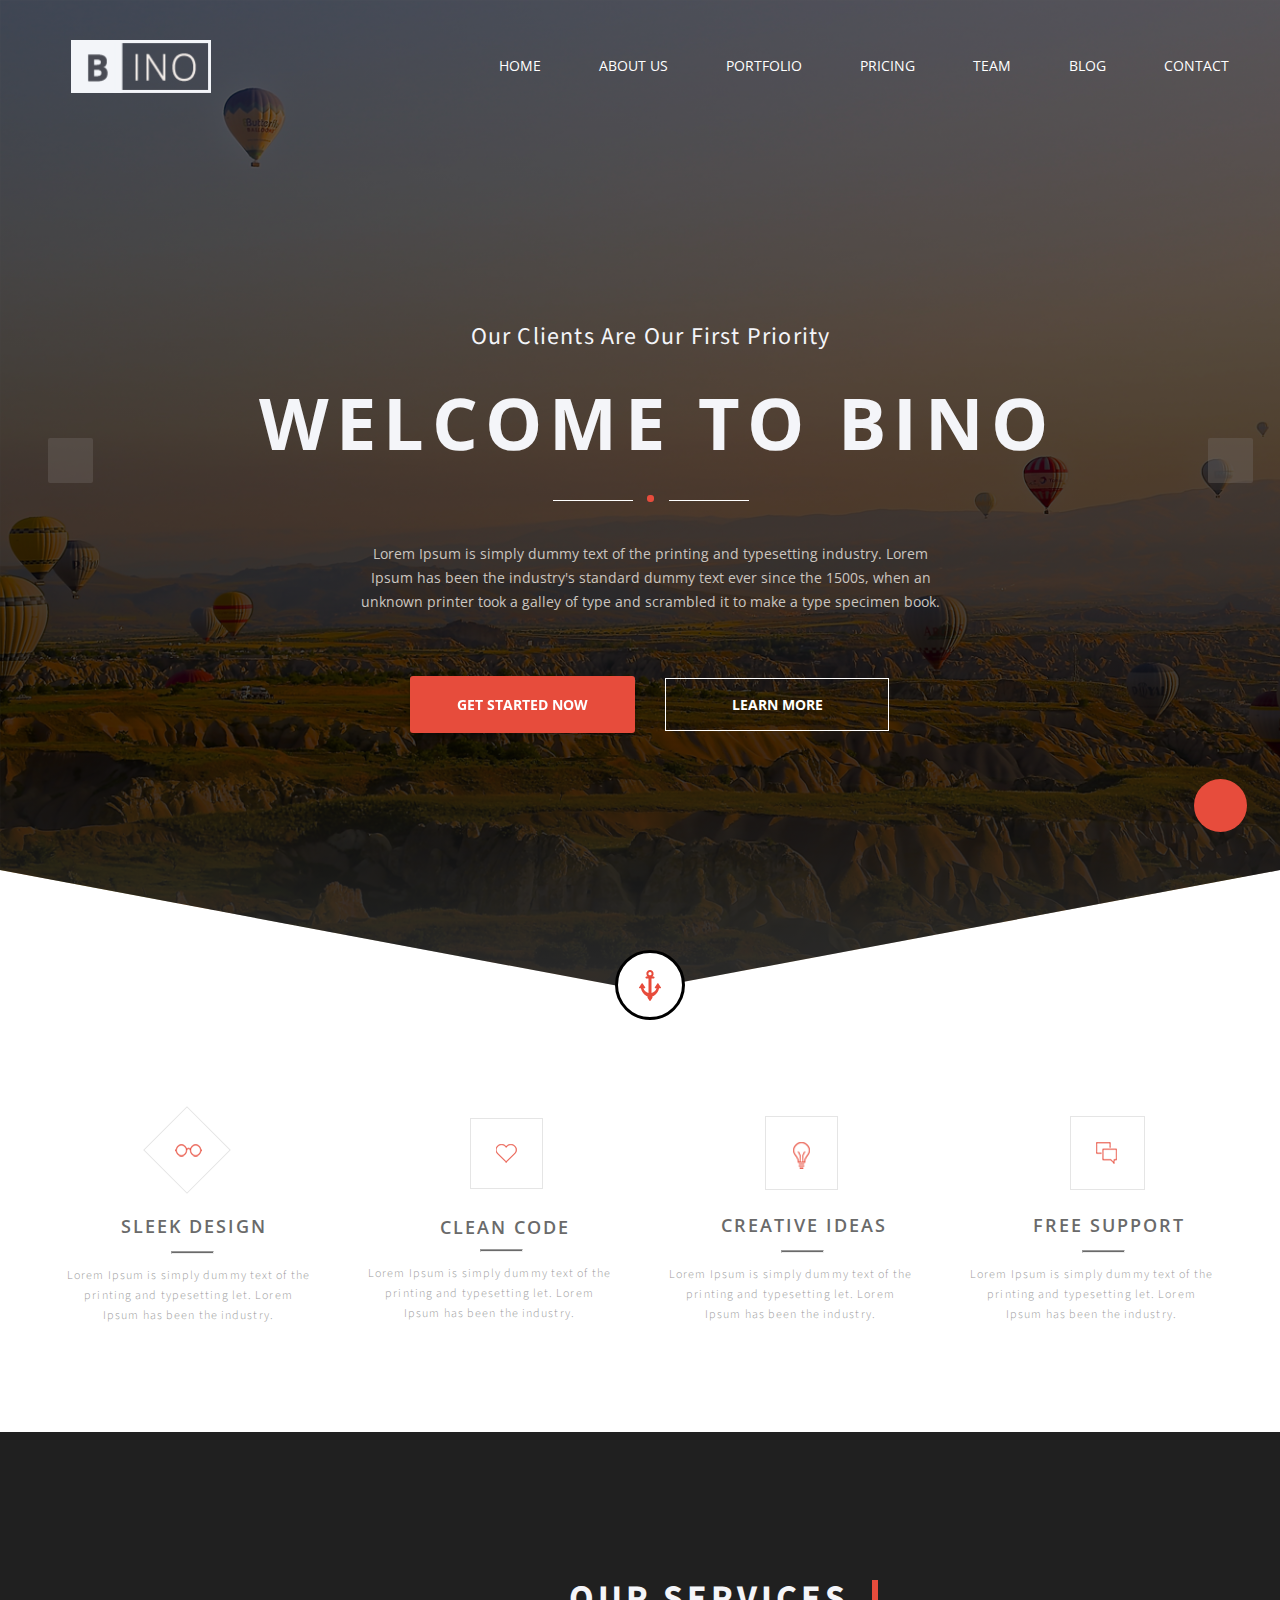
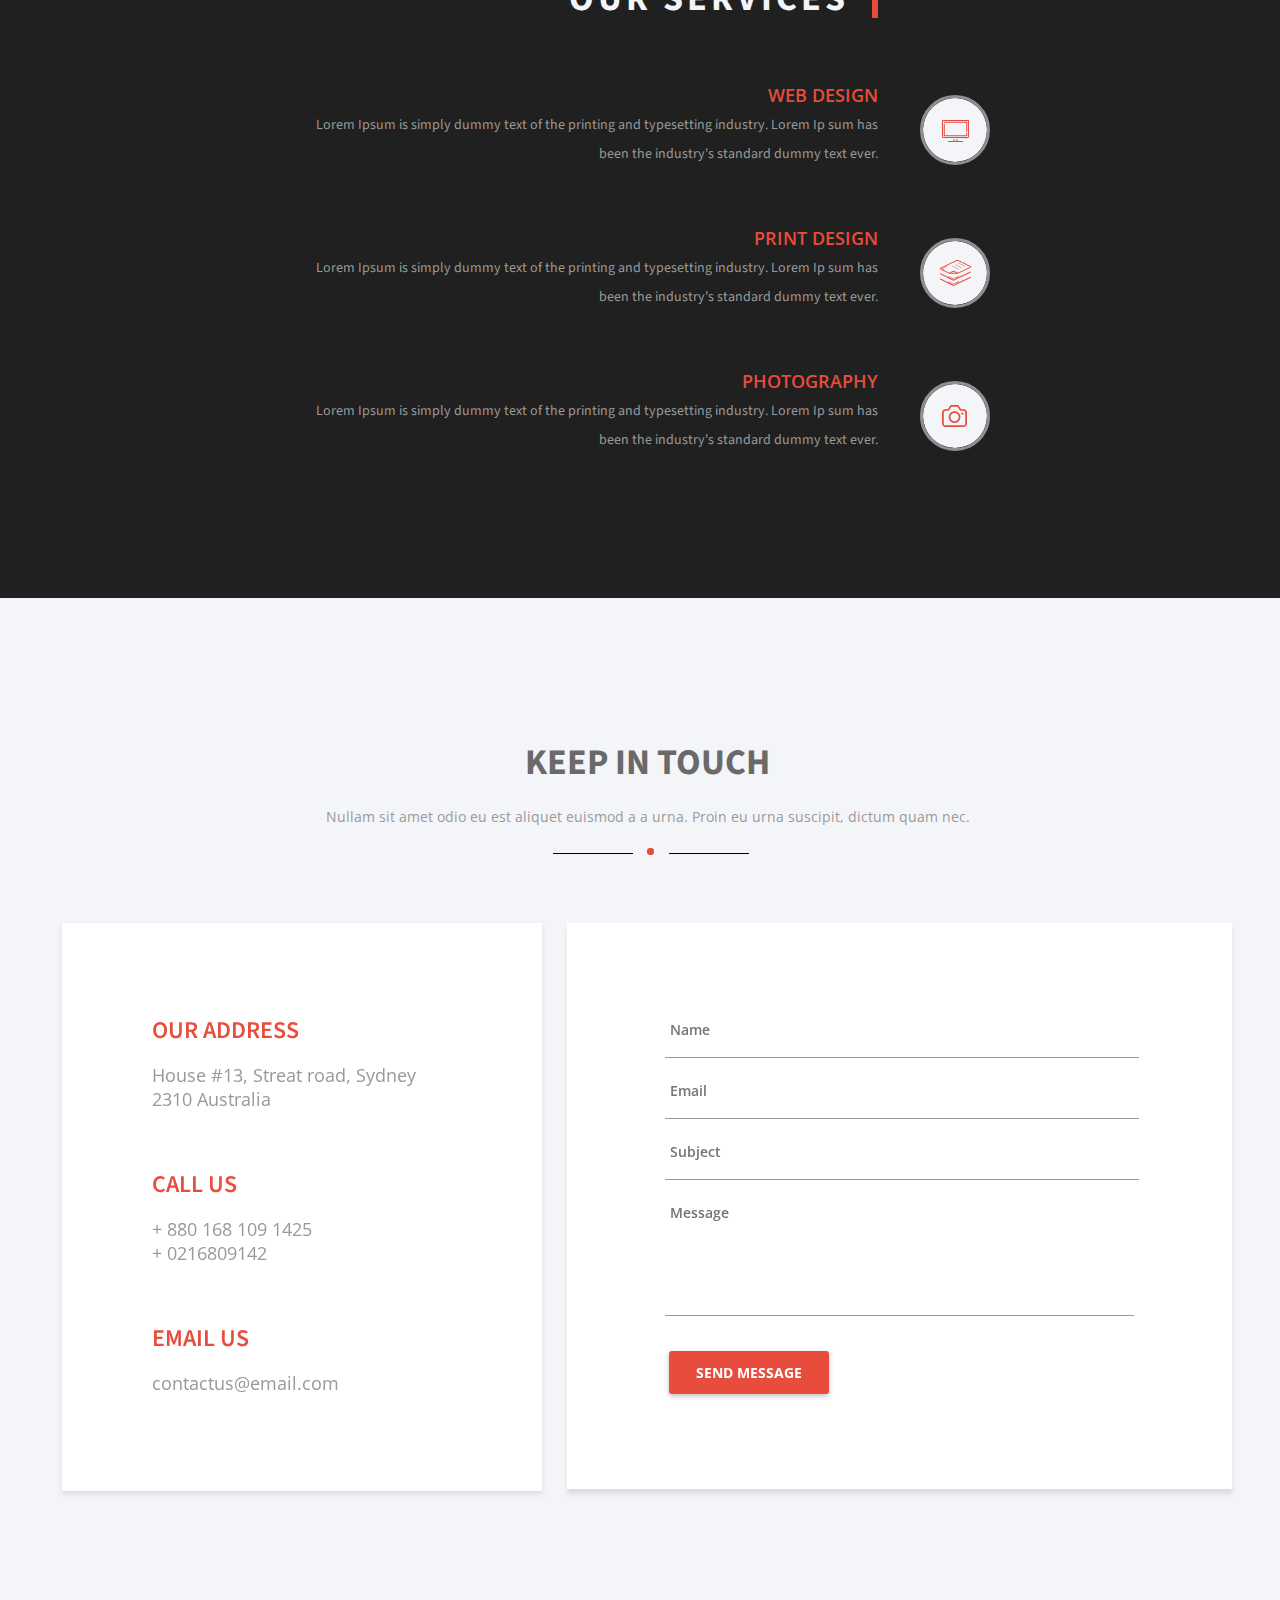
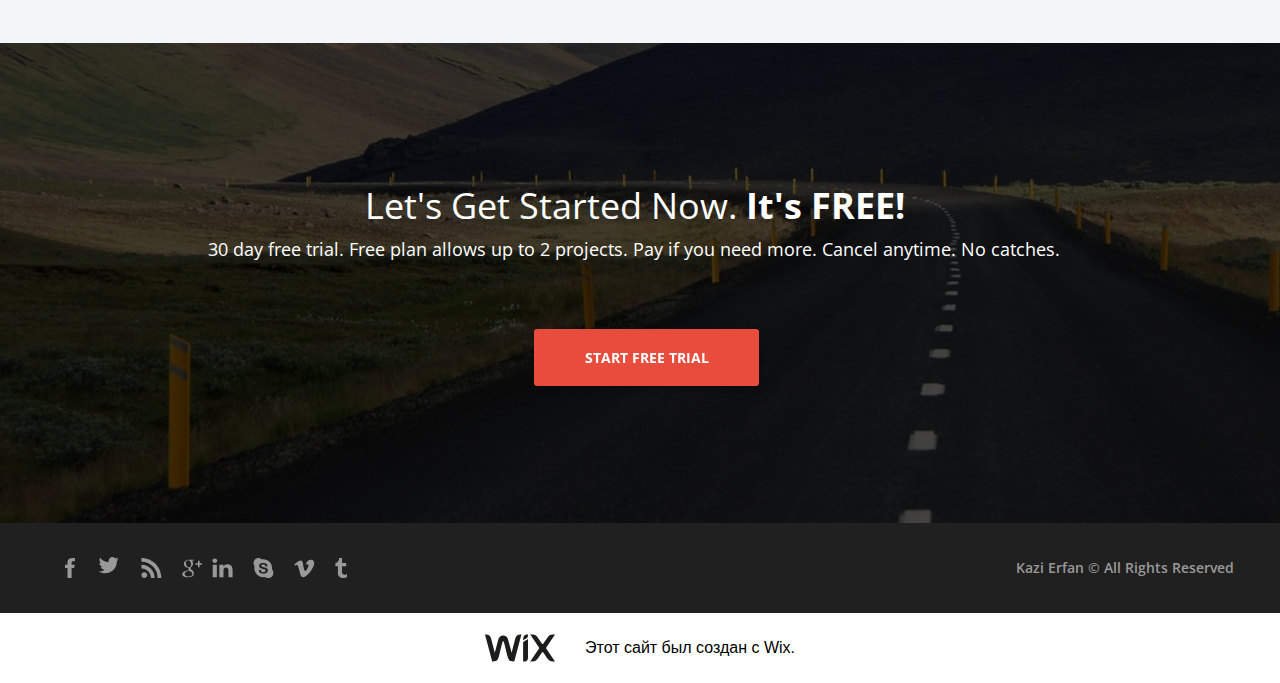
<file: adaptive/index.html>
<!DOCTYPE html>
<html lang="ru">

<head>
  <meta charset="utf-8" />
  <meta http-equiv="X-UA-Compatible" content="IE=edge" />
  <title>Денис Босый - обучение</title>
  <meta name="author" content="Денис Босый" />
  <meta name="viewport" content="width=device-width, initial-scale=1" />
  <link href="css/style.css" rel="stylesheet" />
  <link href="css/normalize.css" rel="stylesheet" />
  <link rel="preconnect" href="https://fonts.gstatic.com" />
  <link
    href="https://fonts.googleapis.com/css2?family=Open+Sans:wght@400;600;700&family=Source+Sans+Pro:wght@300;400;600;700&display=swap"
    rel="stylesheet" />
  <link rel="stylesheet" href="https://pro.fontawesome.com/releases/v5.10.0/css/all.css"
    integrity="sha384-AYmEC3Yw5cVb3ZcuHtOA93w35dYTsvhLPVnYs9eStHfGJvOvKxVfELGroGkvsg+p" crossorigin="anonymous" />
</head>

<body>
  <div class="welcome">
    <header class="header">
      <img class="logo" src="images/logo.png" alt="Логотип BINO" width="140" height="53" />
      <ul class="menu">
        <li class="menu__item">
          <a class="menu__text" href="#">Home</a>
        </li>
        <li class="menu__item">
          <a class="menu__text" href="#">About us</a>
        </li>
        <li class="menu__item">
          <a class="menu__text" href="#">Portfolio</a>
        </li>
        <li class="menu__item">
          <a class="menu__text" href="#">Pricing</a>
        </li>
        <li class="menu__item">
          <a class="menu__text" href="#">Team</a>
        </li>
        <li class="menu__item">
          <a class="menu__text" href="#">Blog</a>
        </li>
        <li class="menu__item">
          <a class="menu__text" href="#">Contact</a>
        </li>
      </ul>
    </header>

    <header class="header header--mobile">
      <div class="burger" onclick="toggleMenu()">
        <span class="burger__line burger__line--first"></span>
        <span class="burger__line burger__line--second"></span>
        <span class="burger__line burger__line--third"></span>
        <span class="burger__line burger__line--fourth"></span>
      </div>
    </header>
    <ul class="menu menu--mobile">
      <li class="menu__item menu__item--mobile"><a href="#home" class="menu__text menu__text--mobile"
          onclick="toggleMenu()">Home</a></li>
      <li class="menu__item menu__item--mobile"><a href="#about" class="menu__text menu__text--mobile"
          onclick="toggleMenu()">About</a></li>
      <li class="menu__item menu__item--mobile"><a href="#expertise" class="menu__text menu__text--mobile"
          onclick="toggleMenu()">Expertise</a></li>
      <li class="menu__item menu__item--mobile"><a href="#team" class="menu__text menu__text--mobile"
          onclick="toggleMenu()">Team</a></li>
      <li class="menu__item menu__item--mobile"><a href="#works" class="menu__text menu__text--mobile"
          onclick="toggleMenu()">Works</a></li>
      <li class="menu__item menu__item--mobile"><a href="#people_say" class="menu__text menu__text--mobile"
          onclick="toggleMenu()">People say</a></li>
      <li class="menu__item menu__item--mobile"><a href="#contact" class="menu__text menu__text--mobile"
          onclick="toggleMenu()">Contact</a></li>
    </ul>
    <div class="slider">
      <button class="slider__arrow slider__arrow_backward">
        <i class="far fa-angle-left fa-2x"></i>
      </button>
      <div class="slider-item">
        <div class="slider-item__header">
          <p class="slider-item__subheading">
            Our Clients Are Our First Priority
          </p>
          <h1 class="slider-item__heading">Welcome to Bino</h1>
        </div>
        <div class="separator">
          <hr class="separator__line separator__line_light" />
          <div class="separator__circle"></div>
          <hr class="separator__line separator__line_light" />
        </div>
        <div class="slider-item__text">
          Lorem Ipsum is simply dummy text of the printing and typesetting
          industry. Lorem Ipsum has been the industry's standard dummy text
          ever since the 1500s, when an unknown printer took a galley of type
          and scrambled it to make a type specimen book.
        </div>
      </div>
      <button class="slider__arrow slider__arrow_forward">
        <i class="far fa-angle-right fa-2x"></i>
      </button>
    </div>
    <div class="welcome__buttons">
      <a class="action-button welcome__button" href="#">Get started now</a>
      <a class="anchor-button welcome__button" href="#">Learn more</a>
    </div>
  </div>
  <a class="anchor" href="#" id="anchor"><img class="anchor__image" src="images/anchor.png" alt="Якорь" /></a>
  <div class="advantages-container">
    <div class="advantages">
      <div class="advantage">
        <div class="advantage__header">
          <div class="advantage-image-container">
            <img class="advantage__image" src="images/glasses.png" alt="Очки" />
          </div>
          <h2 class="advantage__heading">Sleek design</h2>
        </div>
        <hr class="advantage__separator" />
        <p class="advantage__text">
          Lorem Ipsum is simply dummy text of the printing and typesetting
          let. Lorem Ipsum has been the industry.
        </p>
      </div>
      <div class="advantage">
        <div class="advantage__header">
          <img class="advantage__image" src="images/love.png" alt="Любовь" />
          <h2 class="advantage__heading">Clean code</h2>
        </div>
        <hr class="advantage__separator" />
        <p class="advantage__text">
          Lorem Ipsum is simply dummy text of the printing and typesetting
          let. Lorem Ipsum has been the industry.
        </p>
      </div>
      <div class="advantage">
        <div class="advantage__header">
          <img class="advantage__image" src="images/idea.png" alt="Лампочка" />
          <h2 class="advantage__heading">Creative ideas</h2>
        </div>
        <hr class="advantage__separator" />
        <p class="advantage__text">
          Lorem Ipsum is simply dummy text of the printing and typesetting
          let. Lorem Ipsum has been the industry.
        </p>
      </div>
      <div class="advantage">
        <div class="advantage__header">
          <img class="advantage__image" src="images/free_support.png" alt="Общение" />
          <h2 class="advantage__heading">Free support</h2>
        </div>
        <hr class="advantage__separator" />
        <p class="advantage__text">
          Lorem Ipsum is simply dummy text of the printing and typesetting
          let. Lorem Ipsum has been the industry.
        </p>
      </div>
    </div>
  </div>
  <div class="services-container">
    <div class="services">
      <h3 class="title services__title">Our services</h3>
      <ul class="services__list">
        <li class="service">
          <div class="service__description">
            <h4 class="service__heading">Web design</h4>
            <p class="service__text">
              Lorem Ipsum is simply dummy text of the printing and typesetting
              industry. Lorem Ip sum has been the industry's standard dummy
              text ever.
            </p>
          </div>
          <img class="service__image" src="images/monitor.png" alt="Monitor" />
        </li>
        <li class="service">
          <div class="service__description">
            <h4 class="service__heading">Print design</h4>
            <p class="service__text">
              Lorem Ipsum is simply dummy text of the printing and typesetting
              industry. Lorem Ip sum has been the industry's standard dummy
              text ever.
            </p>
          </div>
          <img class="service__image" src="images/book.png" alt="Book" />
        </li>
        <li class="service">
          <div class="service__description">
            <h4 class="service__heading">Photography</h4>
            <p class="service__text">
              Lorem Ipsum is simply dummy text of the printing and typesetting
              industry. Lorem Ip sum has been the industry's standard dummy
              text ever.
            </p>
          </div>
          <img class="service__image" src="images/photocamera.png" alt="Photocamera" />
        </li>
      </ul>
    </div>
  </div>
  <div class="contact-container">
    <div class="contact">
      <div class="contact__header">
        <h4 class="title contact__title">Keep in touch</h4>
        <p class="contact__subtitle">
          Nullam sit amet odio eu est aliquet euismod a a urna. Proin eu urna
          suscipit, dictum quam nec.
        </p>
      </div>
      <div class="separator contact__separator">
        <hr class="separator__line separator__line_dark" />
        <div class="separator__circle"></div>
        <hr class="separator__line separator__line_dark" />
      </div>
      <div class="contact__content">
        <div class="contact__info">
          <ul class="contacts">
            <li class="contact-item">
              <h5 class="contact-item__heading">Our address</h5>
              <p class="contact-item__text">
                House #13, Streat road, Sydney 2310 Australia
              </p>
            </li>
            <li class="contact-item">
              <h5 class="contact-item__heading">Call us</h5>
              <p class="contact-item__text">
                + 880 168 109 1425<br />
                + 0216809142
              </p>
            </li>
            <li class="contact-item">
              <h5 class="contact-item__heading">Email us</h5>
              <p class="contact-item__text">contactus@email.com</p>
            </li>
          </ul>
        </div>
        <form method="POST" class="contact-form">
          <input class="contact-form__input-text" type="text" placeholder="Name" />
          <input class="contact-form__input-text" type="text" placeholder="Email" />
          <input class="contact-form__input-text" type="text" placeholder="Subject" />
          <textarea class="contact-form__input-text contact-form__textarea" placeholder="Message"></textarea>
          <button class="action-button contact-form__button">
            Send message
          </button>
        </form>
      </div>
    </div>
  </div>
  <div class="trial-container">
    <div class="trial">
      <div class="trial__header">
        <h6 class="trial__heading">
          Let's Get Started Now.
          <span class="bold">It's FREE!</span>
        </h6>
        <p class="trial__subheading">
          30 day free trial. Free plan allows up to 2 projects. Pay if you
          need more. Cancel anytime. No catches.
        </p>
      </div>
      <a class="action-button" href="#">Start free trial</a>
    </div>
  </div>
  <footer class="footer">
    <div class="footer__wrapper">
      <ul class="socials">
        <li class="social">
          <a class="social__link" href="#" id="facebook-icon">
          </a>
        </li>
        <li class="social">
          <a class="social__link" href="#" id="twitter-icon">
          </a>
        </li>
        <li class="social">
          <a class="social__link" href="#" id="rss-icon">
          </a>
        </li>
        <li class="social">
          <a class="social__link" href="#" id="google_plus-icon">
          </a>
        </li>
        <li class="social">
          <a class="social__link" href="#" id="linkedin-icon">
          </a>
        </li>
        <li class="social">
          <a class="social__link" href="#" id="skype-icon">
          </a>
        </li>
        <li class="social">
          <a class="social__link" href="#" id="vimeo-icon">
          </a>
        </li>
        <li class="social">
          <a class="social__link" href="#" id="tumblr-icon">
          </a>
        </li>
      </ul>
      <span class="author">Kazi Erfan © All Rights Reserved</span>
    </div>
  </footer>
  <button class="arrow-up">
    <i class="fal fa-angle-up fa-2x"></i>
  </button>
  <div style="display: flex; flex-direction: row; justify-content: center; align-items: center;">
    <svg style="margin-right: 30px;" width="70" height="70" preserveAspectRatio="xMidYMid meet"
      data-bbox="0 -0.002 128.94 50.138" viewBox="0 -0.002 128.94 50.138" xmlns="http://www.w3.org/2000/svg"
      data-type="color" role="img">
      <g>
        <path
          d="M73.77.94c-2.55 1.34-3.55 3.6-3.55 9.84a10 10 0 0 1 3.22-1.94 13.54 13.54 0 0 0 3.32-1.77c2.16-1.6 2.46-3.64 2.46-7.07 0 0-3.49-.09-5.45.94z"
          fill="#1d1d1b" data-color="1" />
        <path
          d="M58.62 2.4a9.77 9.77 0 0 0-2.7 4.77l-6.9 26.72-5.73-21.82a18.79 18.79 0 0 0-3.16-7.2c-2-2.47-6.16-2.63-6.6-2.63s-4.57.16-6.6 2.63a18.79 18.79 0 0 0-3.16 7.2l-5.74 21.82-6.9-26.72A9.71 9.71 0 0 0 8.44 2.4C5.06-.58 0 .07 0 .07l13.22 49.94s4.36.32 6.54-.8c2.86-1.46 4.22-2.58 6-9.38 1.46-6.06 5.81-23.86 6.22-25.12.2-.63.45-2.13 1.55-2.13s1.35 1.5 1.55 2.13c.4 1.27 4.72 19.06 6.27 25.12 1.73 6.8 3.1 7.92 6 9.38 2.18 1.12 6.54.8 6.54.8L67.06.07S62-.58 58.62 2.4z"
          fill="#1d1d1b" data-color="1" />
        <path
          d="M79.22 8.22a8.22 8.22 0 0 1-2.71 2.33c-1.21.67-2.37 1.13-3.62 1.73-2.06 1-2.67 2.12-2.67 3.79v33.94s3.34.42 5.52-.69c2.8-1.43 3.45-2.81 3.47-9V10.07z"
          fill="#1d1d1b" data-color="1" />
        <path
          d="M112.22 25.16L128.94.23s-7.07-1.21-10.57 2a39.36 39.36 0 0 0-4.75 5.71l-6.17 8.89a1.38 1.38 0 0 1-2.63 0l-6.17-8.89a40.1 40.1 0 0 0-4.75-5.71c-3.5-3.19-10.58-2-10.58-2l16.77 24.93-16.72 24.85s7.37.93 10.87-2.26a33.25 33.25 0 0 0 4.41-5.36l6.17-8.89a1.38 1.38 0 0 1 2.63 0l6.17 8.89a37.11 37.11 0 0 0 4.54 5.36c3.5 3.19 10.74 2.26 10.74 2.26z"
          fill="#1d1d1b" data-color="1" />
      </g>
    </svg>
    <div id="comp-juif2dqj" class="_2bafp" data-testid="richTextElement">
      <p style="font-size:16px; line-height:1.4em"><span style="font-family:helveticaneuew10-45ligh,sans-serif;"><span
            style="font-size:16px"><span style="font-style:normal; font-weight:400"><span
                style="color:rgb(0, 0, 0); font-style:normal; font-weight:400">Этот сайт был создан с Wix.</span></span>
    </div>
  </div>
  <script src="scripts/index.js"></script>
</body>

</html>
</file>
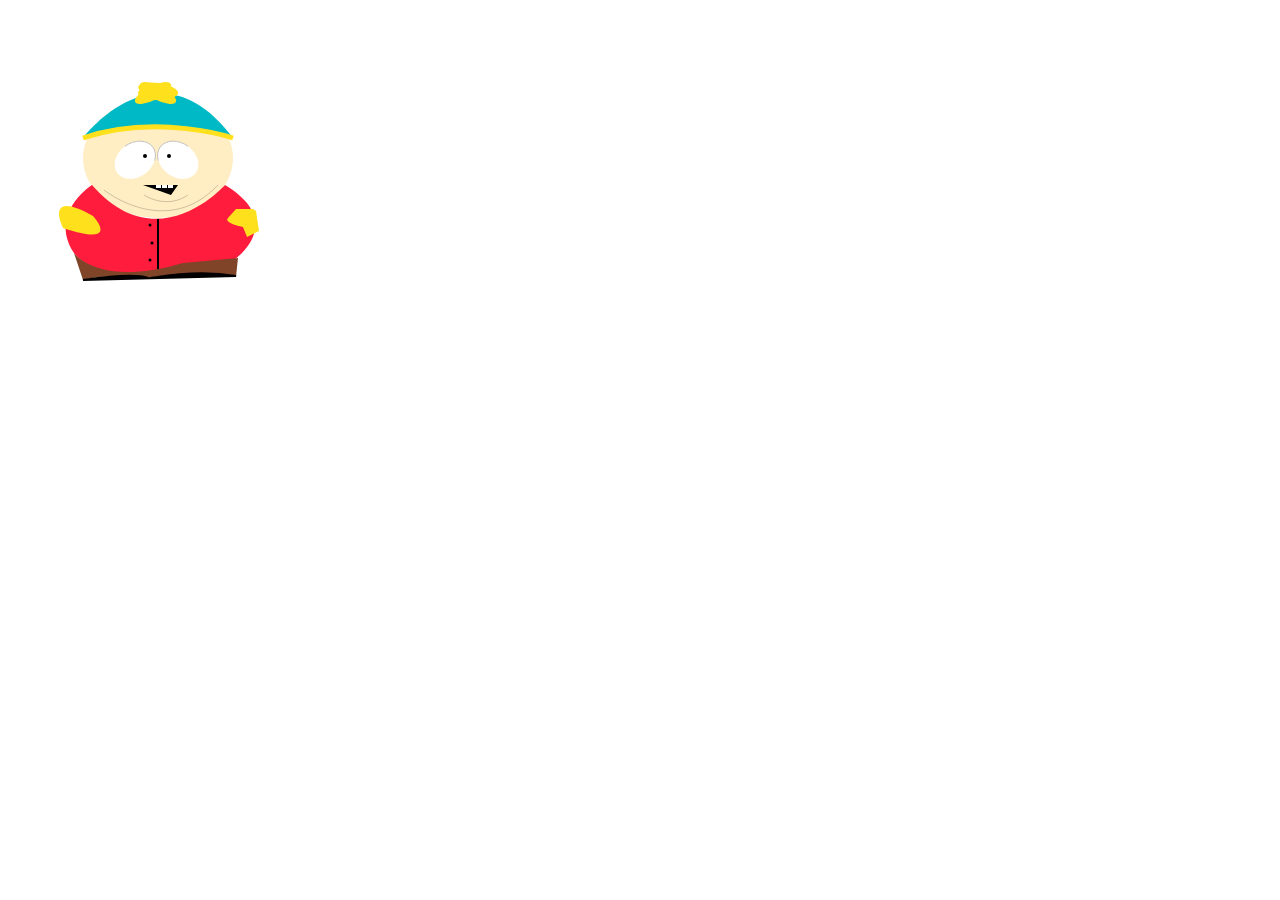
<file: lw13/index.html>
<!DOCTYPE html>
<html lang="ru">
  <head>
    <meta charset="utf-8" />
    <meta http-equiv="X-UA-Compatible" content="IE=edge" />
    <title>Canvas обучение</title>
    <meta name="author" content="Денис Босый" />
    <meta name="viewport" content="width=device-width, initial-scale=1" />
  </head>

  <body>
      <canvas width="400" height="400" id="cartman"></canvas>
      <script src="scripts/index.js"></script>
  </body>
</html>
</file>
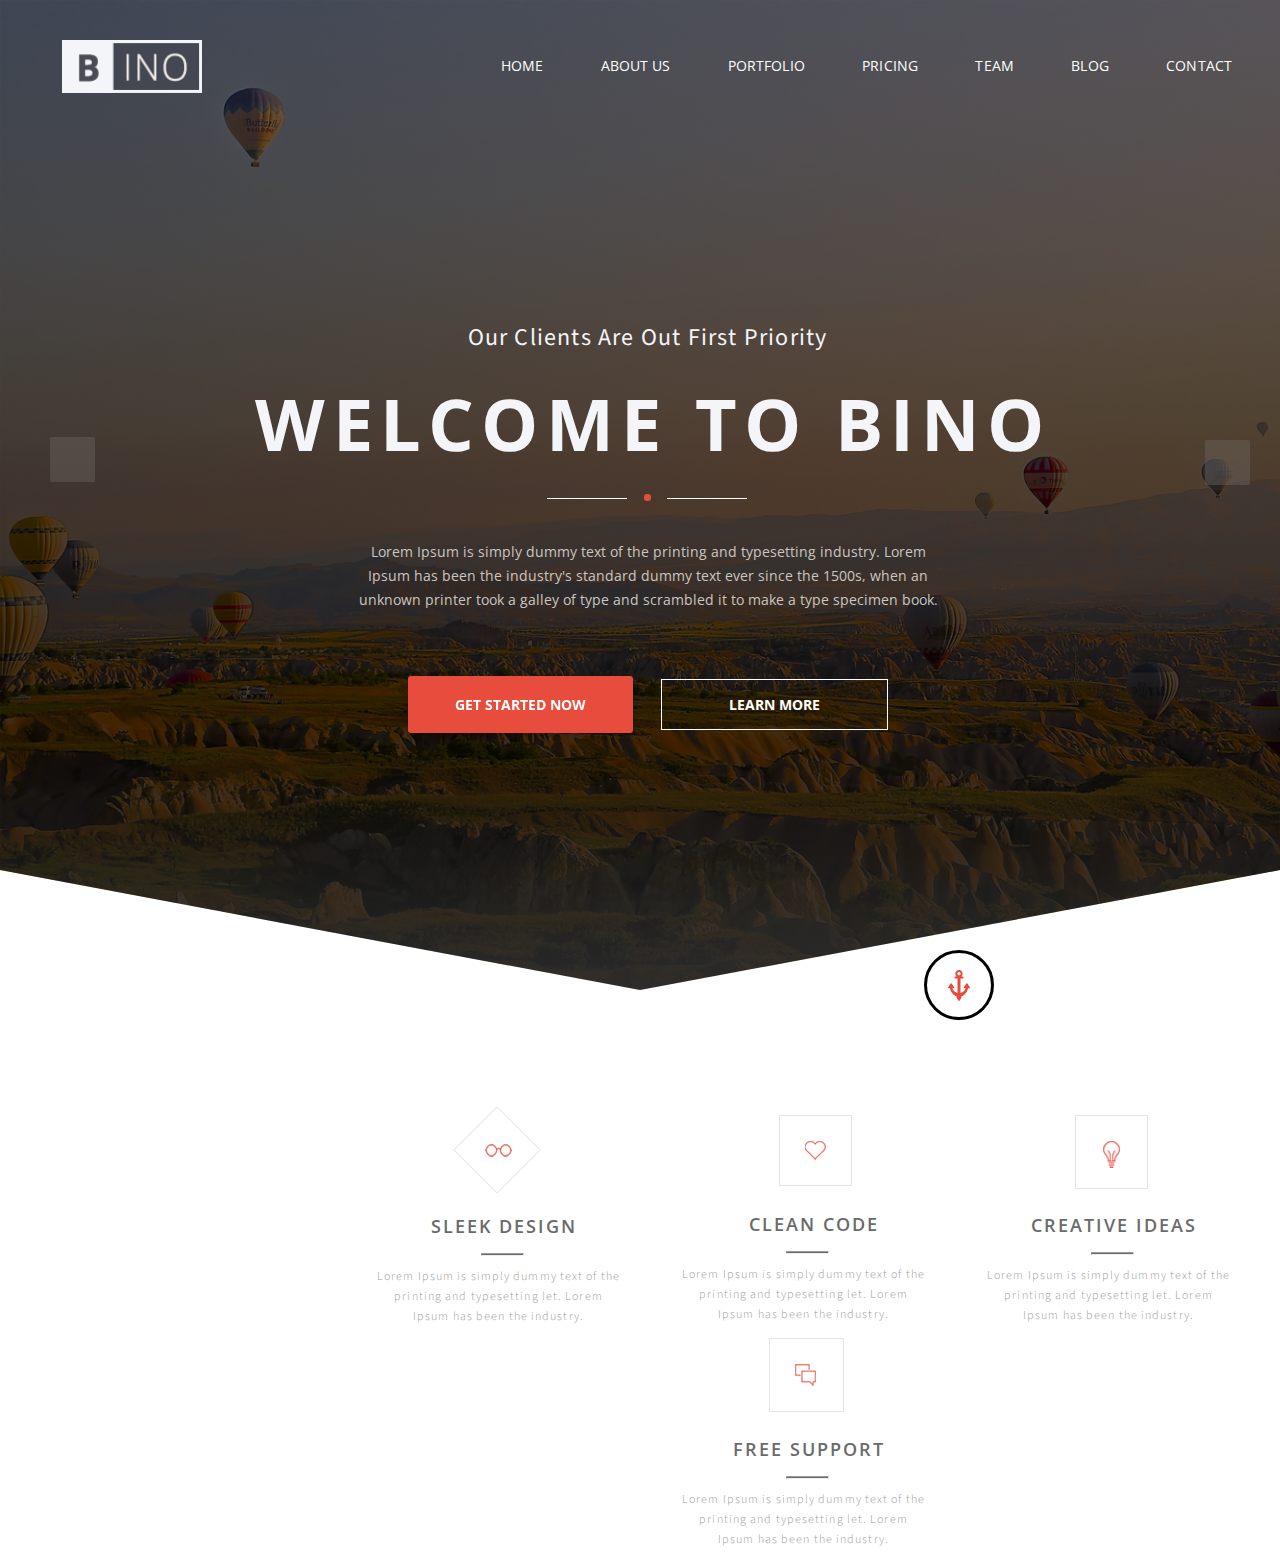
<file: lw5/index.html>
<!DOCTYPE html>
<html lang="ru">
    <head>
        <meta charset="utf-8" />
        <meta http-equiv="X-UA-Compatible" content="IE=edge" />
        <title>Денис Босый - обучение</title>
        <meta name="author" content="Денис Босый" />
        <meta name="viewport" content="width=device-width, initial-scale=1" />
        <link href="css/style.css" rel="stylesheet" />
        <link href="css/normalize.css" rel="stylesheet" />
        <link rel="preconnect" href="https://fonts.gstatic.com" />
        <link
            href="https://fonts.googleapis.com/css2?family=Open+Sans:wght@400;600;700&family=Source+Sans+Pro:wght@300;400;600;700&display=swap"
            rel="stylesheet"
        />
        <link
            rel="stylesheet"
            href="https://pro.fontawesome.com/releases/v5.10.0/css/all.css"
            integrity="sha384-AYmEC3Yw5cVb3ZcuHtOA93w35dYTsvhLPVnYs9eStHfGJvOvKxVfELGroGkvsg+p"
            crossorigin="anonymous"
        />
    </head>

    <body>
        <div class="welcome">
            <header class="header">
                <img
                    class="logo"
                    src="images/logo.png"
                    alt="Логотип BINO"
                    width="140"
                    height="53"
                />
                <ul class="menu">
                    <li class="menu__item">
                        <a class="menu__item--text" href="#">Home</a>
                    </li>
                    <li class="menu__item">
                        <a class="menu__item--text" href="#">About us</a>
                    </li>
                    <li class="menu__item">
                        <a class="menu__item--text" href="#">Portfolio</a>
                    </li>
                    <li class="menu__item">
                        <a class="menu__item--text" href="#">Pricing</a>
                    </li>
                    <li class="menu__item">
                        <a class="menu__item--text" href="#">Team</a>
                    </li>
                    <li class="menu__item">
                        <a class="menu__item--text" href="#">Blog</a>
                    </li>
                    <li class="menu__item">
                        <a class="menu__item--text" href="#">Contact</a>
                    </li>
                </ul>
            </header>
            <div class="slider">
                <button class="slider__arrow slider__arrow--backward">
                    <i class="far fa-angle-left fa-2x"></i>
                </button>
                <div class="slider__item">
                    <div class="slider-item__header">
                        <p class="slider-item__subheading">
                            Our Clients Are Out First Priority
                        </p>
                        <h1 class="slider-item__heading">Welcome to Bino</h1>
                    </div>
                    <div class="clear"></div>
                    <div class="separator">
                        <hr
                            class="separator__line--light separator__line--left"
                        />
                        <div class="separator__circle"></div>
                        <hr
                            class="separator__line--light separator__line--right"
                        />
                    </div>
                    <p class="slider-item__text">
                        Lorem Ipsum is simply dummy text of the printing and
                        typesetting industry. Lorem Ipsum has been the
                        industry's standard dummy text ever since the 1500s,
                        when an unknown printer took a galley of type and
                        scrambled it to make a type specimen book.
                    </p>
                </div>
                <button class="slider__arrow slider__arrow--forward">
                    <i class="far fa-angle-right fa-2x"></i>
                </button>
            </div>
            <div class="action_buttons">
                <a class="action_button" href="#">Get started now</a>
                <a class="anchor_button" href="#">Learn more</a>
            </div>
        </div>
        <a href="#" id="anchor"
            ><img class="anchor__image" src="images/anchor.png" alt="Якорь"
        /></a>
        <div class="advantages__container">
            <div class="advantages">
                <div class="advantage">
                    <div class="advantage__header">
                        <div class="advantage-image__container">
                            <img
                                class="advantage__image"
                                src="images/glasses.png"
                                alt="Очки"
                            />
                        </div>
                        <h2 class="advantage__heading">Sleek design</h2>
                    </div>
                    <hr class="advantage__separator" />
                    <p class="advantage__text">
                        Lorem Ipsum is simply dummy text of the printing and
                        typesetting let. Lorem Ipsum has been the industry.
                    </p>
                </div>
                <div class="advantage">
                    <div class="advantage__header">
                        <img
                            class="advantage__image"
                            src="images/love.png"
                            alt="Любовь"
                        />
                        <h2 class="advantage__heading">Clean code</h2>
                    </div>
                    <hr class="advantage__separator" />
                    <p class="advantage__text">
                        Lorem Ipsum is simply dummy text of the printing and
                        typesetting let. Lorem Ipsum has been the industry.
                    </p>
                </div>
                <div class="advantage">
                    <div class="advantage__header">
                        <img
                            class="advantage__image"
                            src="images/idea.png"
                            alt="Лампочка"
                        />
                        <h2 class="advantage__heading">Creative ideas</h2>
                    </div>
                    <hr class="advantage__separator" />
                    <p class="advantage__text">
                        Lorem Ipsum is simply dummy text of the printing and
                        typesetting let. Lorem Ipsum has been the industry.
                    </p>
                </div>
                <div class="advantage">
                    <div class="advantage__header">
                        <img
                            class="advantage__image"
                            src="images/free_support.png"
                            alt="Общение"
                        />
                        <h2 class="advantage__heading">Free support</h2>
                    </div>
                    <hr class="advantage__separator" />
                    <p class="advantage__text">
                        Lorem Ipsum is simply dummy text of the printing and
                        typesetting let. Lorem Ipsum has been the industry.
                    </p>
                </div>
            </div>
        </div>
    </body>
</html>
</file>
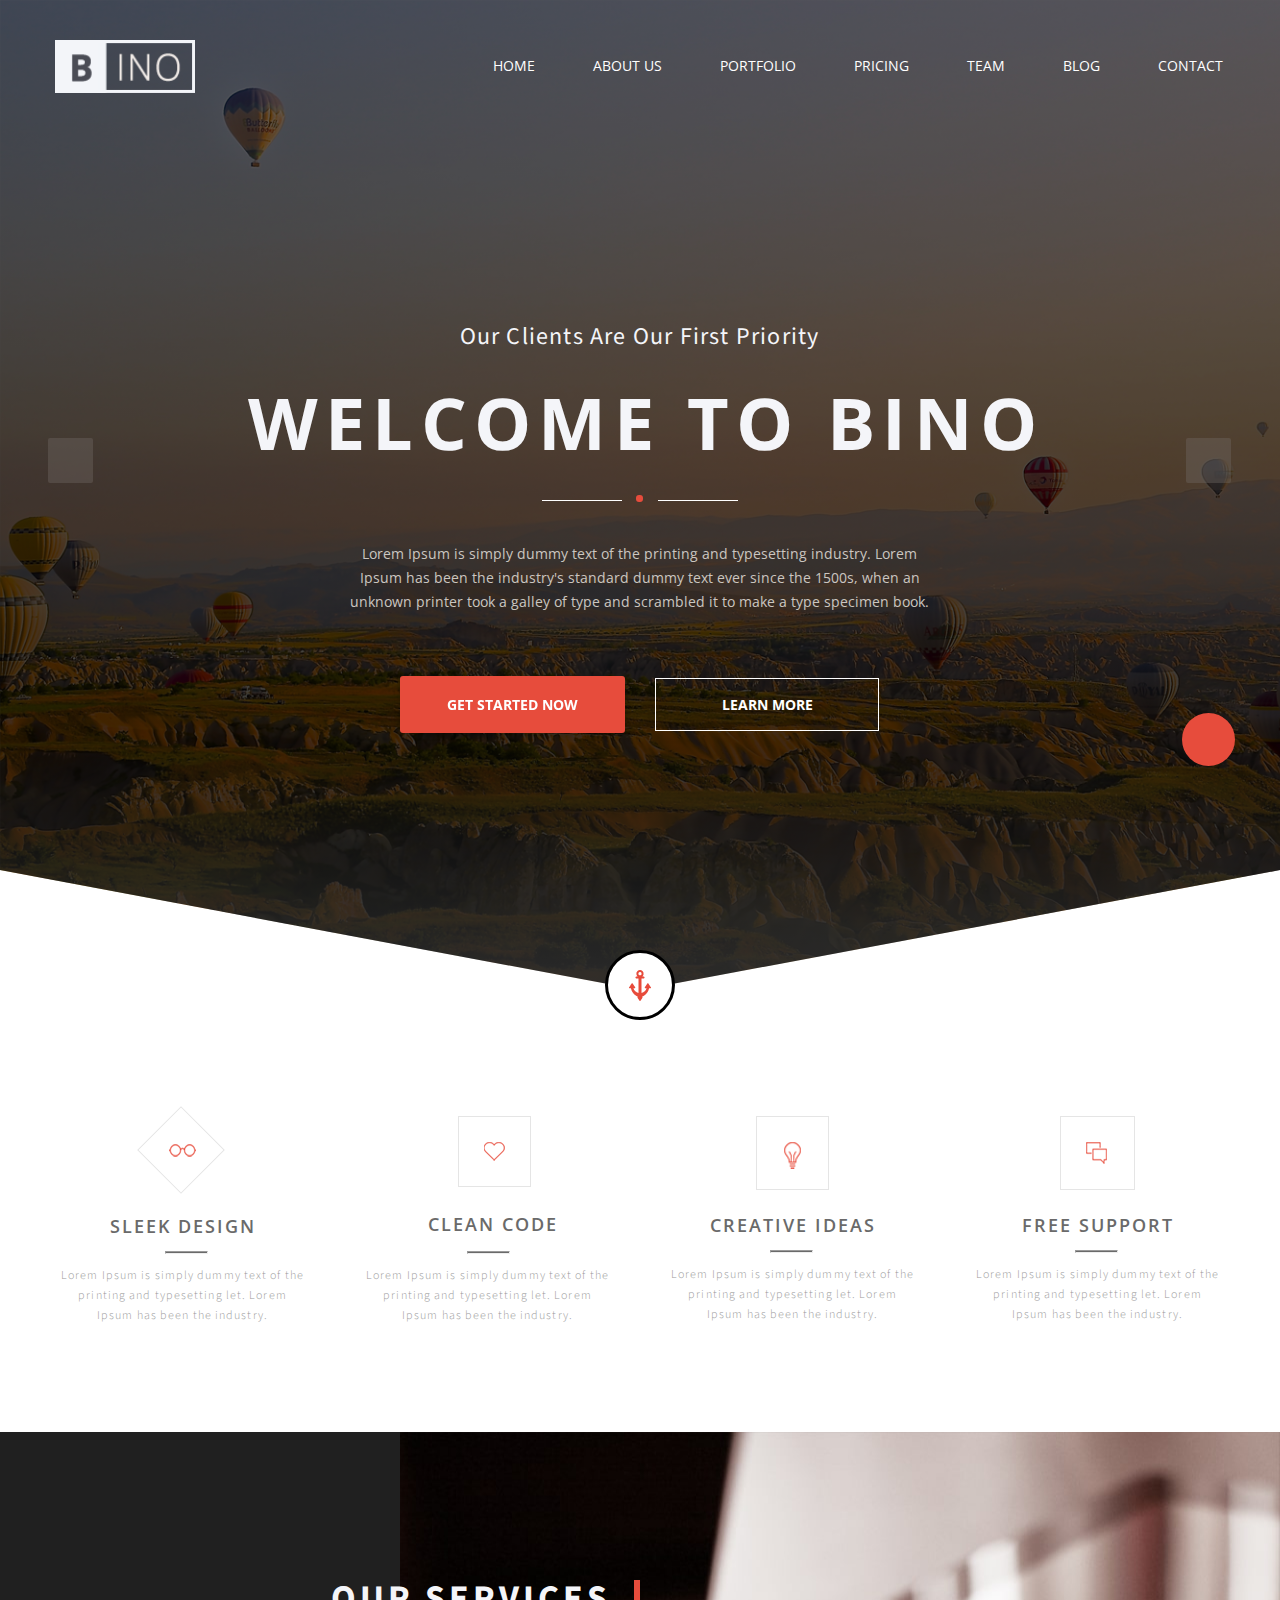
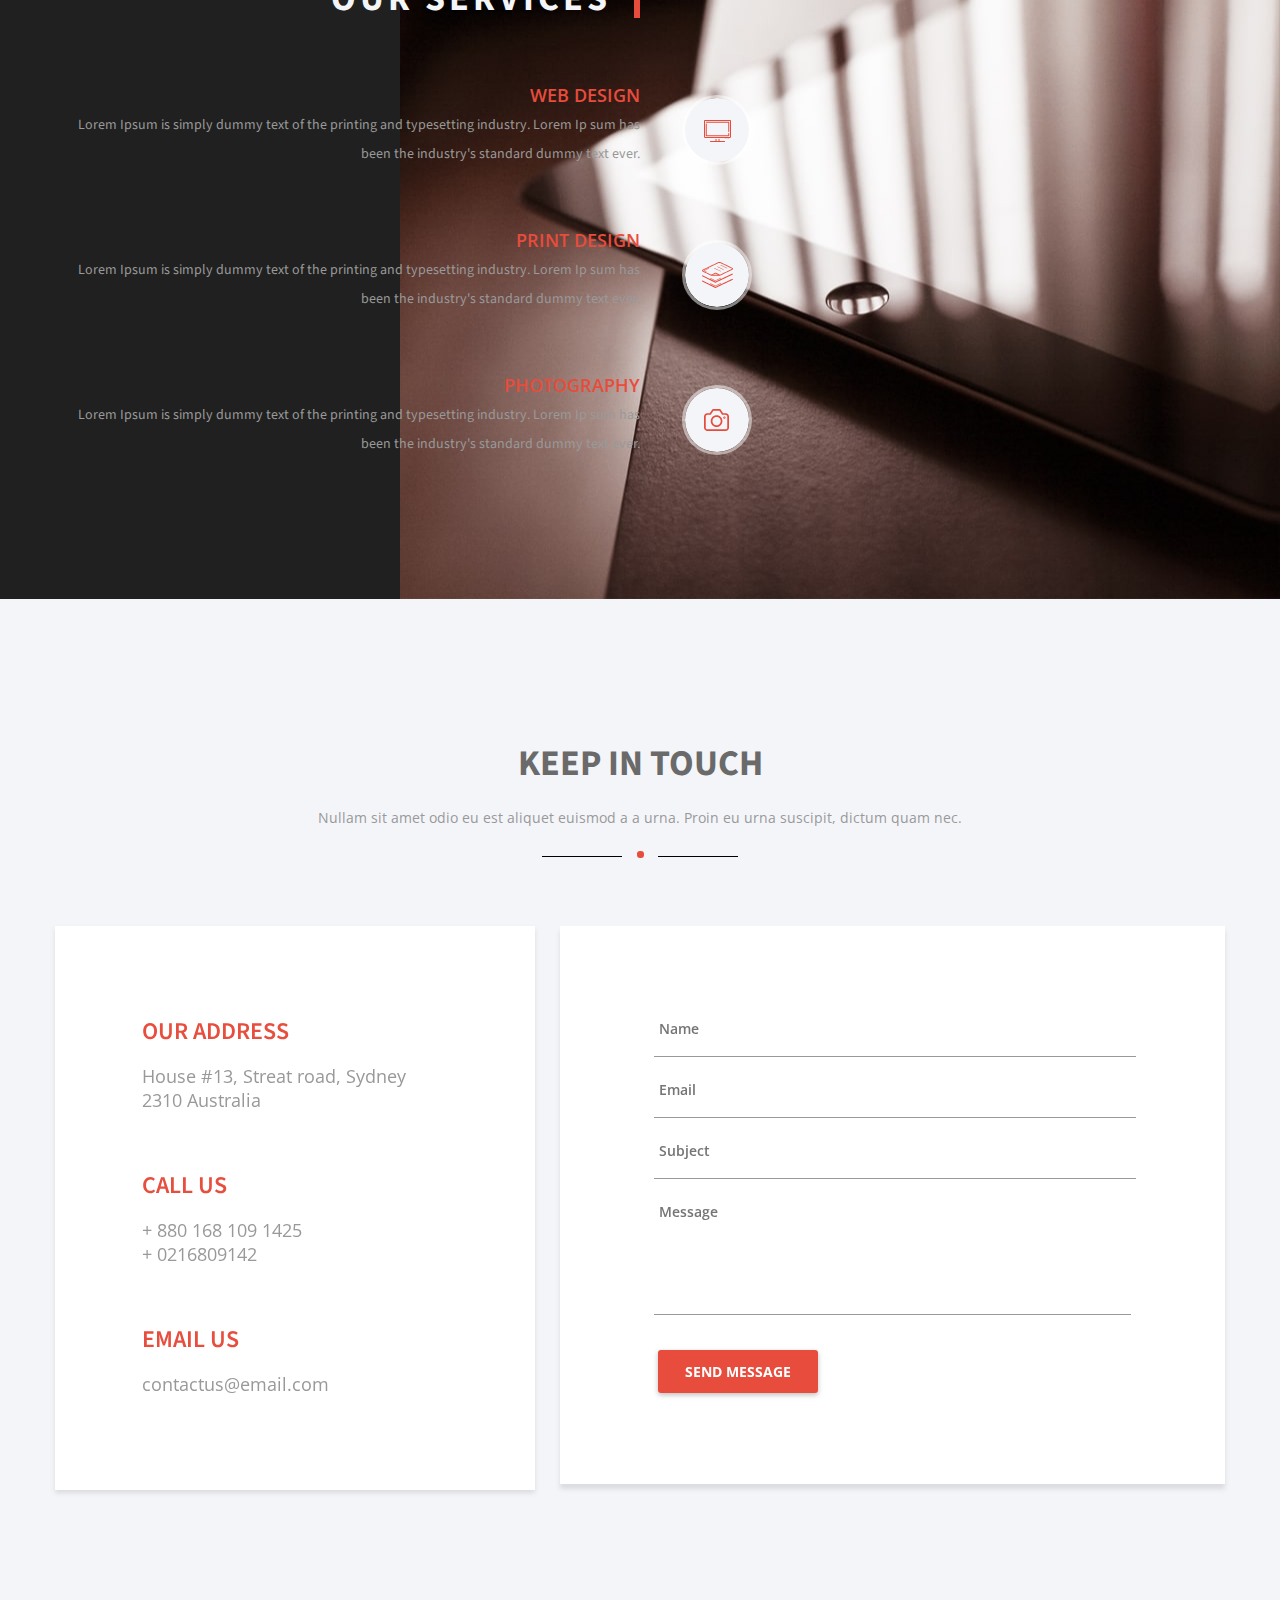
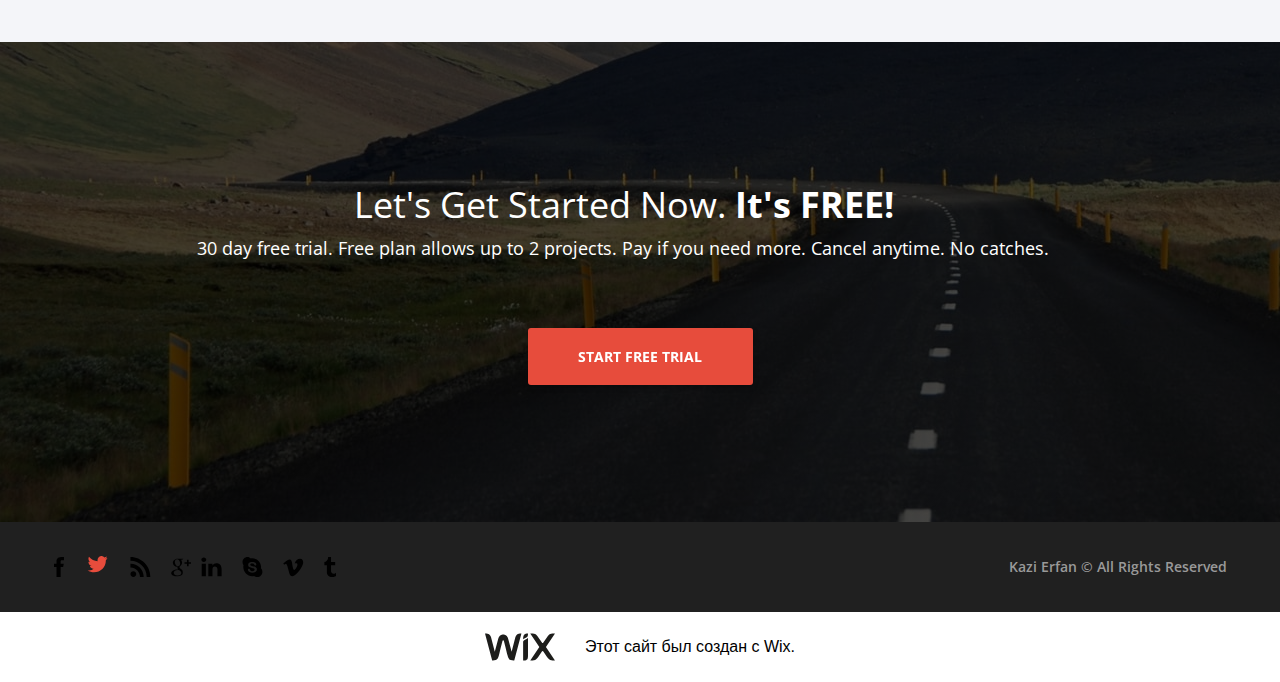
<file: lw6/index.html>
<!DOCTYPE html>
<html lang="ru">
  <head>
    <meta charset="utf-8" />
    <meta http-equiv="X-UA-Compatible" content="IE=edge" />
    <title>Денис Босый - обучение</title>
    <meta name="author" content="Денис Босый" />
    <meta name="viewport" content="width=device-width, initial-scale=1" />
    <link href="css/style.css" rel="stylesheet" />
    <link href="css/normalize.css" rel="stylesheet" />
    <link rel="preconnect" href="https://fonts.gstatic.com" />
    <link
      href="https://fonts.googleapis.com/css2?family=Open+Sans:wght@400;600;700&family=Source+Sans+Pro:wght@300;400;600;700&display=swap"
      rel="stylesheet"
    />
    <link
      rel="stylesheet"
      href="https://pro.fontawesome.com/releases/v5.10.0/css/all.css"
      integrity="sha384-AYmEC3Yw5cVb3ZcuHtOA93w35dYTsvhLPVnYs9eStHfGJvOvKxVfELGroGkvsg+p"
      crossorigin="anonymous"
    />
  </head>

  <body>
    <div class="welcome">
      <header class="header">
        <img
          class="logo"
          src="images/logo.png"
          alt="Логотип BINO"
          width="140"
          height="53"
        />
        <ul class="menu">
          <li class="menu__item">
            <a class="menu__text" href="#">Home</a>
          </li>
          <li class="menu__item">
            <a class="menu__text" href="#">About us</a>
          </li>
          <li class="menu__item">
            <a class="menu__text" href="#">Portfolio</a>
          </li>
          <li class="menu__item">
            <a class="menu__text" href="#">Pricing</a>
          </li>
          <li class="menu__item">
            <a class="menu__text" href="#">Team</a>
          </li>
          <li class="menu__item">
            <a class="menu__text" href="#">Blog</a>
          </li>
          <li class="menu__item">
            <a class="menu__text" href="#">Contact</a>
          </li>
        </ul>
      </header>
      <div class="slider">
        <button class="slider__arrow slider__arrow_backward">
          <i class="far fa-angle-left fa-2x"></i>
        </button>
        <div class="slider-item">
          <div class="slider-item__header">
            <p class="slider-item__subheading">
              Our Clients Are Our First Priority
            </p>
            <h1 class="slider-item__heading">Welcome to Bino</h1>
          </div>
          <div class="separator">
            <hr class="separator__line separator__line_light" />
            <div class="separator__circle"></div>
            <hr class="separator__line separator__line_light" />
          </div>
          <div class="slider-item__text">
            Lorem Ipsum is simply dummy text of the printing and typesetting
            industry. Lorem Ipsum has been the industry's standard dummy text
            ever since the 1500s, when an unknown printer took a galley of type
            and scrambled it to make a type specimen book.
          </div>
        </div>
        <button class="slider__arrow slider__arrow_forward">
          <i class="far fa-angle-right fa-2x"></i>
        </button>
      </div>
      <div class="action-buttons">
        <a class="action-button welcome__action-button" href="#">Get started now</a>
        <a class="anchor-button" href="#">Learn more</a>
      </div>
    </div>
    <a class="anchor" href="#" id="anchor"
      ><img class="anchor__image" src="images/anchor.png" alt="Якорь"
    /></a>
    <div class="advantages-container">
      <div class="advantages">
        <div class="advantage">
          <div class="advantage__header">
            <div class="advantage-image-container">
              <img
                class="advantage__image"
                src="images/glasses.png"
                alt="Очки"
              />
            </div>
            <h2 class="advantage__heading">Sleek design</h2>
          </div>
          <hr class="advantage__separator" />
          <p class="advantage__text">
            Lorem Ipsum is simply dummy text of the printing and typesetting
            let. Lorem Ipsum has been the industry.
          </p>
        </div>
        <div class="advantage">
          <div class="advantage__header">
            <img class="advantage__image" src="images/love.png" alt="Любовь" />
            <h2 class="advantage__heading">Clean code</h2>
          </div>
          <hr class="advantage__separator" />
          <p class="advantage__text">
            Lorem Ipsum is simply dummy text of the printing and typesetting
            let. Lorem Ipsum has been the industry.
          </p>
        </div>
        <div class="advantage">
          <div class="advantage__header">
            <img
              class="advantage__image"
              src="images/idea.png"
              alt="Лампочка"
            />
            <h2 class="advantage__heading">Creative ideas</h2>
          </div>
          <hr class="advantage__separator" />
          <p class="advantage__text">
            Lorem Ipsum is simply dummy text of the printing and typesetting
            let. Lorem Ipsum has been the industry.
          </p>
        </div>
        <div class="advantage">
          <div class="advantage__header">
            <img
              class="advantage__image"
              src="images/free_support.png"
              alt="Общение"
            />
            <h2 class="advantage__heading">Free support</h2>
          </div>
          <hr class="advantage__separator" />
          <p class="advantage__text">
            Lorem Ipsum is simply dummy text of the printing and typesetting
            let. Lorem Ipsum has been the industry.
          </p>
        </div>
      </div>
    </div>
    <div class="services-container">
      <div class="services">
        <h3 class="title services__title">Our services</h3>
        <ul class="services__list">
          <li class="service">
            <div class="service__description">
              <h4 class="service__heading">Web design</h4>
              <p class="service__text">
                Lorem Ipsum is simply dummy text of the printing and typesetting
                industry. Lorem Ip sum has been the industry's standard dummy
                text ever.
              </p>
            </div>
            <img
              class="service__image"
              src="images/monitor.png"
              alt="Monitor"
            />
          </li>
          <li class="service">
            <div class="service__description">
              <h4 class="service__heading">Print design</h4>
              <p class="service__text">
                Lorem Ipsum is simply dummy text of the printing and typesetting
                industry. Lorem Ip sum has been the industry's standard dummy
                text ever.
              </p>
            </div>
            <img class="service__image" src="images/book.png" alt="Book" />
          </li>
          <li class="service">
            <div class="service__description">
              <h4 class="service__heading">Photography</h4>
              <p class="service__text">
                Lorem Ipsum is simply dummy text of the printing and typesetting
                industry. Lorem Ip sum has been the industry's standard dummy
                text ever.
              </p>
            </div>
            <img
              class="service__image"
              src="images/photocamera.png"
              alt="Photocamera"
            />
          </li>
        </ul>
      </div>
    </div>
    <div class="contact-container">
      <div class="contact">
        <div class="contact__header">
          <h4 class="title contact__title">Keep in touch</h4>
          <p class="contact__subtitle">
            Nullam sit amet odio eu est aliquet euismod a a urna. Proin eu urna
            suscipit, dictum quam nec.
          </p>
        </div>
        <div class="separator contact__separator">
          <hr class="separator__line separator__line_dark" />
          <div class="separator__circle"></div>
          <hr class="separator__line separator__line_dark" />
        </div>
        <div class="contact__content">
          <div class="contact__info">
            <ul class="contacts">
              <li class="contact-item">
                <h5 class="contact-item__heading">Our address</h5>
                <p class="contact-item__text">
                  House #13, Streat road, Sydney 2310 Australia
                </p>
              </li>
              <li class="contact-item">
                <h5 class="contact-item__heading">Call us</h5>
                <p class="contact-item__text">
                  + 880 168 109 1425<br />
                  + 0216809142
                </p>
              </li>
              <li class="contact-item">
                <h5 class="contact-item__heading">Email us</h5>
                <p class="contact-item__text">contactus@email.com</p>
              </li>
            </ul>
          </div>
          <form method="POST" class="contact-form">
            <input
              class="contact-form__input-text"
              type="text"
              placeholder="Name"
            />
            <input
              class="contact-form__input-text"
              type="text"
              placeholder="Email"
            />
            <input
              class="contact-form__input-text"
              type="text"
              placeholder="Subject"
            />
            <textarea
              class="contact-form__input-text contact-form__textarea"
              placeholder="Message"
            ></textarea>
            <button class="action-button contact-form__button">
              Send message
            </button>
          </form>
        </div>
      </div>
    </div>
    <div class="trial-container">
      <div class="trial">
        <div class="trial__header">
          <h6 class="trial__heading">
            Let's Get Started Now.
            <span class="bold">It's FREE!</span>
          </h6>
          <p class="trial__subheading">
            30 day free trial. Free plan allows up to 2 projects. Pay if you
            need more. Cancel anytime. No catches.
          </p>
        </div>
        <a class="action-button" href="#">Start free trial</a>
      </div>
    </div>
    <footer class="footer">
      <div class="footer__wrapper">
        <ul class="socials">
          <li class="social">
            <a class="social__link" href="#" id="facebook-icon">
            </a>
          </li>
          <li class="social">
            <a class="social__link" href="#" id="twitter-icon">
            </a>
          </li>
          <li class="social">
            <a class="social__link" href="#" id="rss-icon">
            </a>
          </li>
          <li class="social">
            <a class="social__link" href="#" id="google_plus-icon">
            </a>
          </li>
          <li class="social">
            <a class="social__link" href="#" id="linkedin-icon">
            </a>
          </li>
          <li class="social">
            <a class="social__link" href="#" id="skype-icon">
            </a>
          </li>
          <li class="social">
            <a class="social__link" href="#" id="vimeo-icon">
            </a>
          </li>
          <li class="social">
            <a class="social__link" href="#" id="tumblr-icon">
            </a>
          </li>
        </ul>
        <span class="author">Kazi Erfan © All Rights Reserved</span>
      </div>
    </footer>
    <button class="arrow-up">
      <i class="fal fa-angle-up fa-2x"></i>
    </button>
    <div style="display: flex; flex-direction: row; justify-content: center; align-items: center;">
    <svg style="margin-right: 30px;" width="70" height="70" preserveAspectRatio="xMidYMid meet" data-bbox="0 -0.002 128.94 50.138" viewBox="0 -0.002 128.94 50.138" xmlns="http://www.w3.org/2000/svg" data-type="color" role="img">
      <g>
          <path d="M73.77.94c-2.55 1.34-3.55 3.6-3.55 9.84a10 10 0 0 1 3.22-1.94 13.54 13.54 0 0 0 3.32-1.77c2.16-1.6 2.46-3.64 2.46-7.07 0 0-3.49-.09-5.45.94z" fill="#1d1d1b" data-color="1"/>
          <path d="M58.62 2.4a9.77 9.77 0 0 0-2.7 4.77l-6.9 26.72-5.73-21.82a18.79 18.79 0 0 0-3.16-7.2c-2-2.47-6.16-2.63-6.6-2.63s-4.57.16-6.6 2.63a18.79 18.79 0 0 0-3.16 7.2l-5.74 21.82-6.9-26.72A9.71 9.71 0 0 0 8.44 2.4C5.06-.58 0 .07 0 .07l13.22 49.94s4.36.32 6.54-.8c2.86-1.46 4.22-2.58 6-9.38 1.46-6.06 5.81-23.86 6.22-25.12.2-.63.45-2.13 1.55-2.13s1.35 1.5 1.55 2.13c.4 1.27 4.72 19.06 6.27 25.12 1.73 6.8 3.1 7.92 6 9.38 2.18 1.12 6.54.8 6.54.8L67.06.07S62-.58 58.62 2.4z" fill="#1d1d1b" data-color="1"/>
          <path d="M79.22 8.22a8.22 8.22 0 0 1-2.71 2.33c-1.21.67-2.37 1.13-3.62 1.73-2.06 1-2.67 2.12-2.67 3.79v33.94s3.34.42 5.52-.69c2.8-1.43 3.45-2.81 3.47-9V10.07z" fill="#1d1d1b" data-color="1"/>
          <path d="M112.22 25.16L128.94.23s-7.07-1.21-10.57 2a39.36 39.36 0 0 0-4.75 5.71l-6.17 8.89a1.38 1.38 0 0 1-2.63 0l-6.17-8.89a40.1 40.1 0 0 0-4.75-5.71c-3.5-3.19-10.58-2-10.58-2l16.77 24.93-16.72 24.85s7.37.93 10.87-2.26a33.25 33.25 0 0 0 4.41-5.36l6.17-8.89a1.38 1.38 0 0 1 2.63 0l6.17 8.89a37.11 37.11 0 0 0 4.54 5.36c3.5 3.19 10.74 2.26 10.74 2.26z" fill="#1d1d1b" data-color="1"/>
      </g>
  </svg>
    <div id="comp-juif2dqj" class="_2bafp" data-testid="richTextElement"><p style="font-size:16px; line-height:1.4em"><span style="font-family:helveticaneuew10-45ligh,sans-serif;"><span style="font-size:16px"><span style="font-style:normal; font-weight:400"><span style="color:rgb(0, 0, 0); font-style:normal; font-weight:400">Этот сайт был создан с Wix.</span></span>
    </div>
  </body>
</html>
</file>
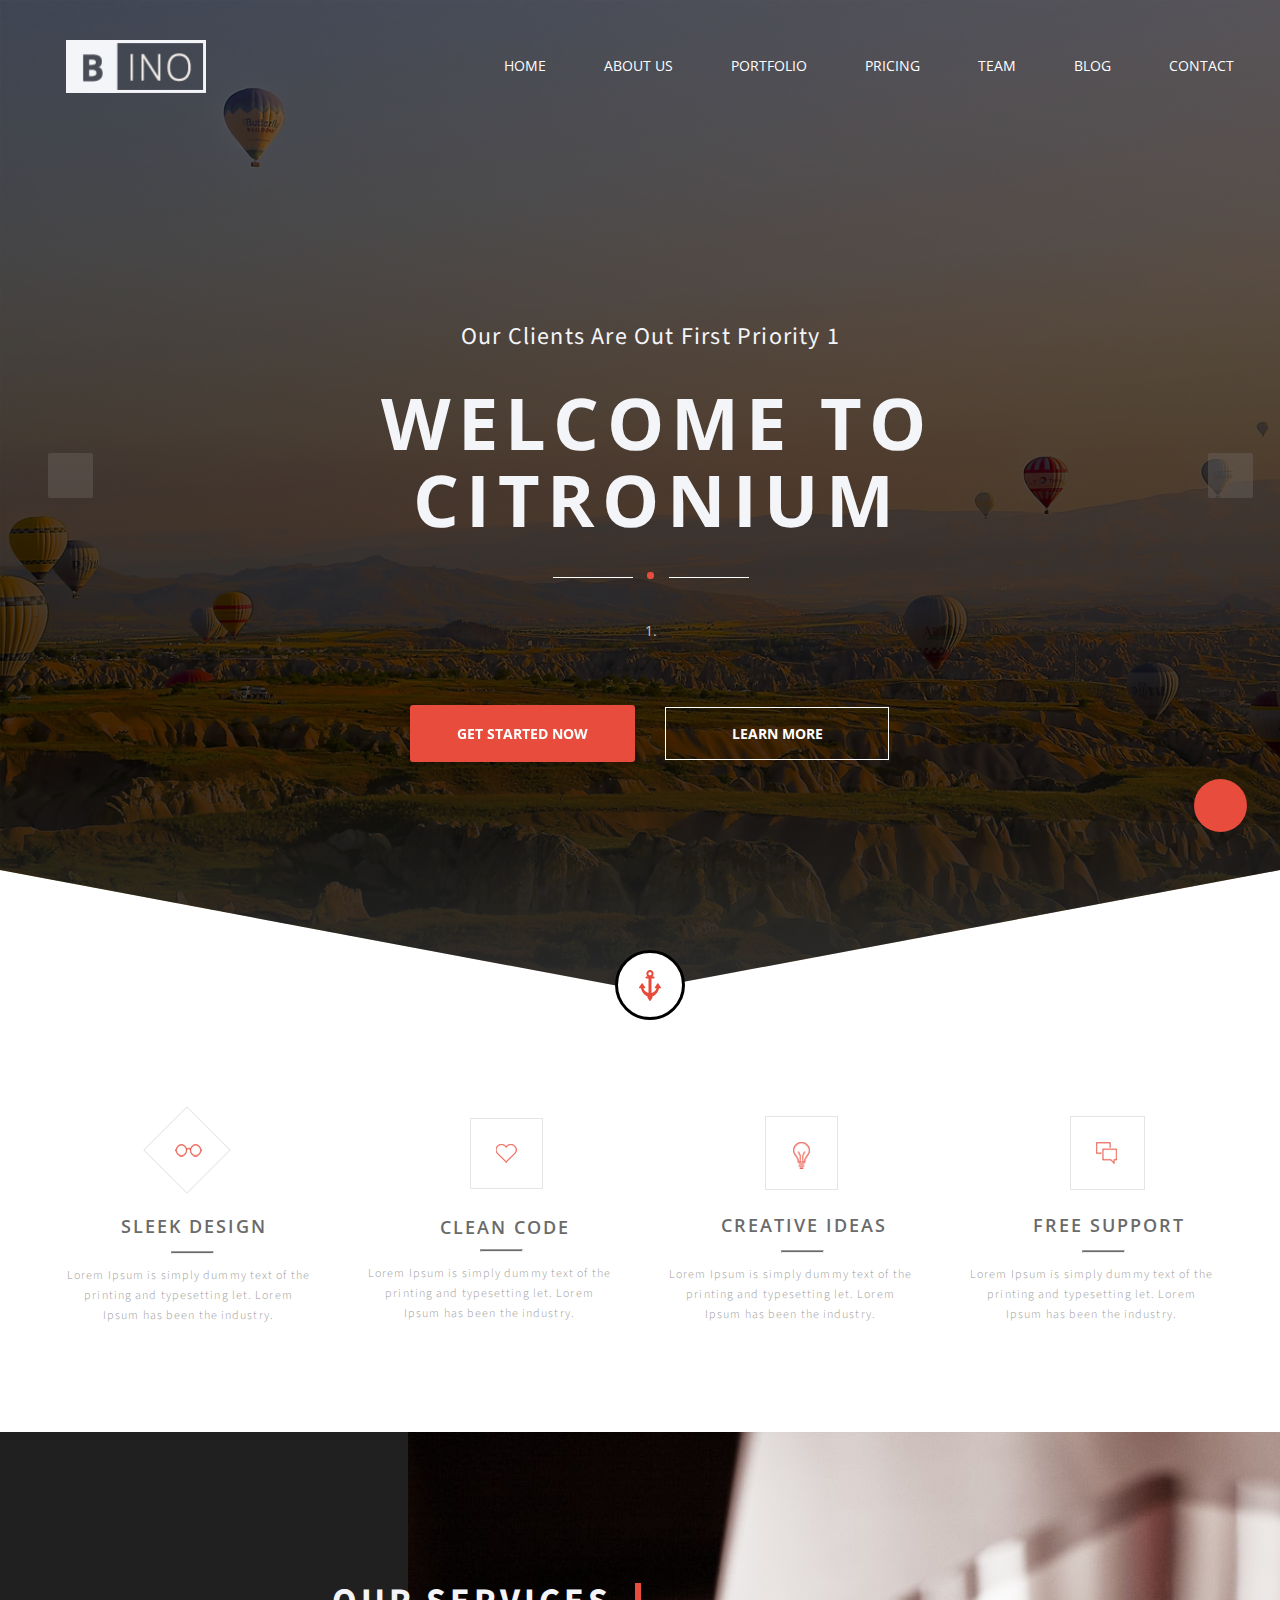
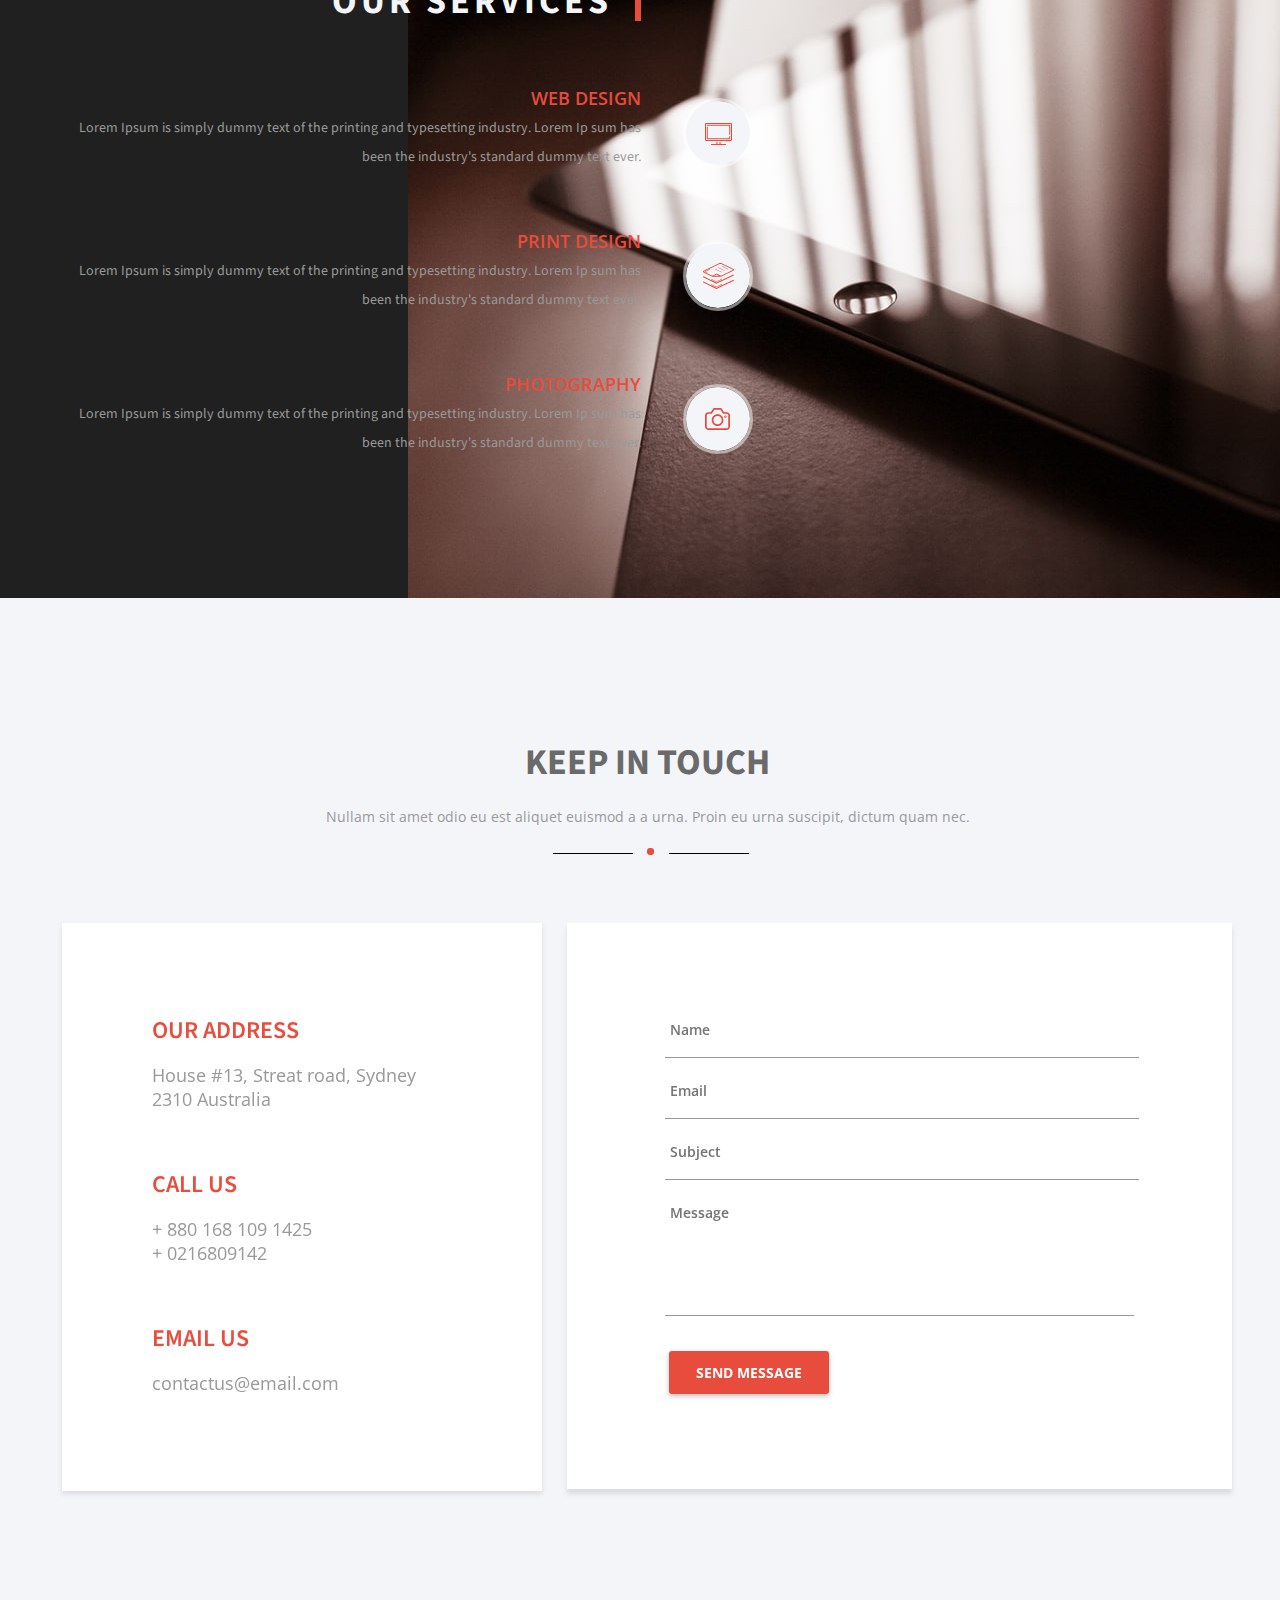
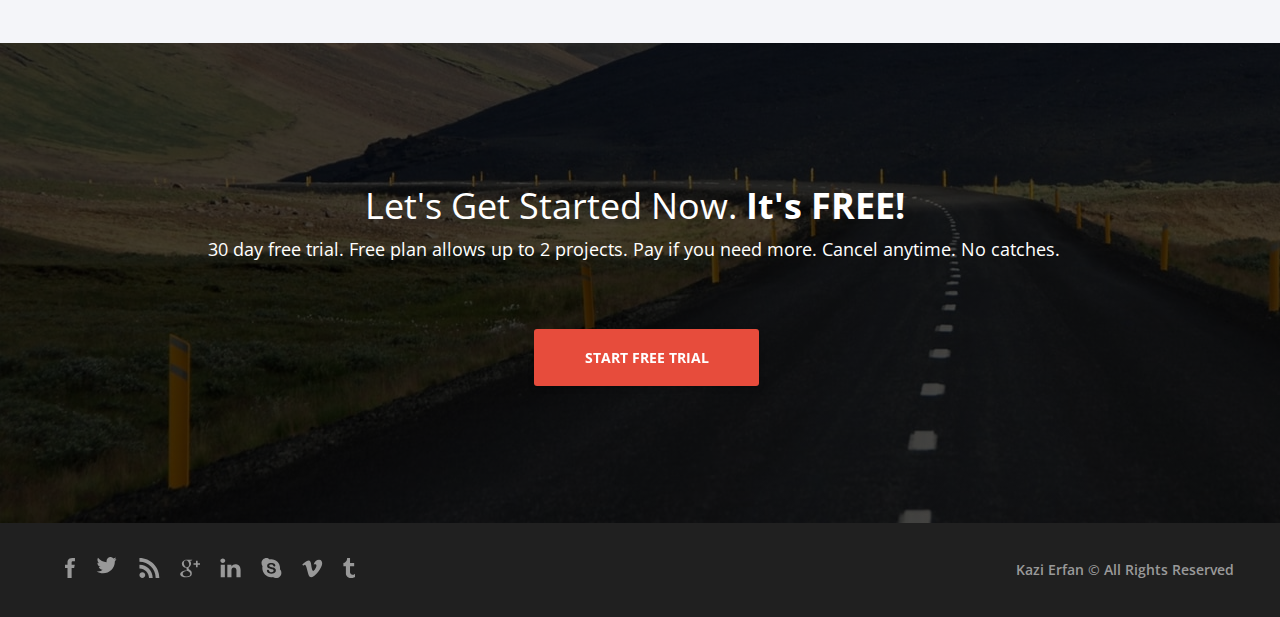
<file: lw9/index.html>
<!DOCTYPE html>
<html lang="ru">
  <head>
    <meta charset="utf-8" />
    <meta http-equiv="X-UA-Compatible" content="IE=edge" />
    <title>Денис Босый - обучение</title>
    <meta name="author" content="Денис Босый" />
    <meta name="viewport" content="width=device-width, initial-scale=1" />
    <link href="css/style.css" rel="stylesheet" />
    <link href="css/normalize.css" rel="stylesheet" />
    <link rel="preconnect" href="https://fonts.gstatic.com" />
    <link
      href="https://fonts.googleapis.com/css2?family=Open+Sans:wght@400;600;700&family=Source+Sans+Pro:wght@300;400;600;700&display=swap"
      rel="stylesheet"
    />
    <link
      rel="stylesheet"
      href="https://pro.fontawesome.com/releases/v5.10.0/css/all.css"
      integrity="sha384-AYmEC3Yw5cVb3ZcuHtOA93w35dYTsvhLPVnYs9eStHfGJvOvKxVfELGroGkvsg+p"
      crossorigin="anonymous"
    />
    <script defer src="scripts/script.js"></script>
  </head>

  <body>
    <div class="welcome">
      <header class="header">
        <img
          class="logo"
          src="images/logo.png"
          alt="Логотип BINO"
          width="140"
          height="53"
        />
        <ul class="menu">
          <li class="menu__item">
            <a class="menu__text" href="#">Home</a>
          </li>
          <li class="menu__item">
            <a class="menu__text" href="#">About us</a>
          </li>
          <li class="menu__item">
            <a class="menu__text" href="#">Portfolio</a>
          </li>
          <li class="menu__item">
            <a class="menu__text" href="#">Pricing</a>
          </li>
          <li class="menu__item">
            <a class="menu__text" href="#">Team</a>
          </li>
          <li class="menu__item">
            <a class="menu__text" href="#">Blog</a>
          </li>
          <li class="menu__item">
            <a class="menu__text" href="#">Contact</a>
          </li>
        </ul>
      </header>
      <div class="slider" id="slider">
        <button
          class="slider__arrow slider__arrow_backward"
        >
          <i class="far fa-angle-left fa-2x"></i>
        </button>
        <div class="slider-items">
          <div class="slider-item">
            <div class="slider-item__header">
              <p class="slider-item__subheading">
                Our Clients Are Out First Priority 1
              </p>
              <h1 class="slider-item__heading">Welcome to Citronium</h1>
            </div>
            <div class="separator">
              <hr class="separator__line separator__line_light" />
              <div class="separator__circle"></div>
              <hr class="separator__line separator__line_light" />
            </div>
            <div class="slider-item__description">1.</div>
          </div>
          <div class="slider-item">
            <div class="slider-item__header">
              <p class="slider-item__subheading">
                Our Clients Are Out First Priority 2
              </p>
              <h1 class="slider-item__heading">
                Welcome to Travelline Travelline TravellineTravelline Travelline
                Travelline Travelline Travelline Travelline
              </h1>
            </div>
            <div class="separator">
              <hr class="separator__line separator__line_light" />
              <div class="separator__circle"></div>
              <hr class="separator__line separator__line_light" />
            </div>
            <div class="slider-item__description">
              0 00 00 00 00 00 00 00 00 00 00 00 00 00 00 00 00 00 00 00 00 00
              00 00 00 00 00 00 00 00 00 00 00 00 00 00 00 00 00 00 00 00 00 00
              00 00 00 00 00 00 00 00 00 00 00 00 00 00 00 00 00 00 00 00 00 00
              00 00 00 00 00 00 00 00 00 00 00 00 00 00 00 00 00 00 00 00 00 00
              00 00 00 00 00 00 00 00 00 00 00 00 00 00 00 00 00 00 00 00 00 00
              00 00 00 00 00 00 00 00 00 00 00 00 00 00 00 00 00 00 00 00 0
            </div>
          </div>
          <div class="slider-item">
            <div class="slider-item__header">
              <p class="slider-item__subheading">
                Our Clients Are Out First Priority 3
              </p>
              <h1 class="slider-item__heading">Welcome to Ispring</h1>
            </div>
            <div class="separator">
              <hr class="separator__line separator__line_light" />
              <div class="separator__circle"></div>
              <hr class="separator__line separator__line_light" />
            </div>
            <div class="slider-item__description">-1</div>
          </div>
        </div>
        <button
          class="slider__arrow slider__arrow_forward"
        >
          <i class="far fa-angle-right fa-2x"></i>
        </button>
      </div>
      <div class="action-buttons">
        <a class="action-button" href="#">Get started now</a>
        <a class="anchor-button" href="#">Learn more</a>
      </div>
    </div>
    <a class="anchor" href="#" id="anchor"
      ><img class="anchor__image" src="images/anchor.png" alt="Якорь"
    /></a>
    <div class="advantages-container">
      <div class="advantages">
        <div class="advantage">
          <div class="advantage__header">
            <div class="advantage-image-container">
              <img
                class="advantage__image"
                src="images/glasses.png"
                alt="Очки"
              />
            </div>
            <h2 class="advantage__heading">Sleek design</h2>
          </div>
          <hr class="advantage__separator" />
          <p class="advantage__text">
            Lorem Ipsum is simply dummy text of the printing and typesetting
            let. Lorem Ipsum has been the industry.
          </p>
        </div>
        <div class="advantage">
          <div class="advantage__header">
            <img class="advantage__image" src="images/love.png" alt="Любовь" />
            <h2 class="advantage__heading">Clean code</h2>
          </div>
          <hr class="advantage__separator" />
          <p class="advantage__text">
            Lorem Ipsum is simply dummy text of the printing and typesetting
            let. Lorem Ipsum has been the industry.
          </p>
        </div>
        <div class="advantage">
          <div class="advantage__header">
            <img
              class="advantage__image"
              src="images/idea.png"
              alt="Лампочка"
            />
            <h2 class="advantage__heading">Creative ideas</h2>
          </div>
          <hr class="advantage__separator" />
          <p class="advantage__text">
            Lorem Ipsum is simply dummy text of the printing and typesetting
            let. Lorem Ipsum has been the industry.
          </p>
        </div>
        <div class="advantage">
          <div class="advantage__header">
            <img
              class="advantage__image"
              src="images/free_support.png"
              alt="Общение"
            />
            <h2 class="advantage__heading">Free support</h2>
          </div>
          <hr class="advantage__separator" />
          <p class="advantage__text">
            Lorem Ipsum is simply dummy text of the printing and typesetting
            let. Lorem Ipsum has been the industry.
          </p>
        </div>
      </div>
    </div>
    <div class="services-container">
      <div class="services">
        <h3 class="title services__title">Our services</h3>
        <ul class="services__list">
          <li class="service">
            <div class="service__description">
              <h4 class="service__heading">Web design</h4>
              <p class="service__text">
                Lorem Ipsum is simply dummy text of the printing and typesetting
                industry. Lorem Ip sum has been the industry's standard dummy
                text ever.
              </p>
            </div>
            <img
              class="service__image"
              src="images/monitor.png"
              alt="Monitor"
            />
          </li>
          <li class="service">
            <div class="service__description">
              <h4 class="service__heading">Print design</h4>
              <p class="service__text">
                Lorem Ipsum is simply dummy text of the printing and typesetting
                industry. Lorem Ip sum has been the industry's standard dummy
                text ever.
              </p>
            </div>
            <img class="service__image" src="images/book.png" alt="Book" />
          </li>
          <li class="service">
            <div class="service__description">
              <h4 class="service__heading">Photography</h4>
              <p class="service__text">
                Lorem Ipsum is simply dummy text of the printing and typesetting
                industry. Lorem Ip sum has been the industry's standard dummy
                text ever.
              </p>
            </div>
            <img
              class="service__image"
              src="images/photocamera.png"
              alt="Photocamera"
            />
          </li>
        </ul>
      </div>
    </div>
    <div class="contact-container">
      <div class="contact">
        <div class="contact__header">
          <h4 class="title contact__title">Keep in touch</h4>
          <p class="contact__subtitle">
            Nullam sit amet odio eu est aliquet euismod a a urna. Proin eu urna
            suscipit, dictum quam nec.
          </p>
        </div>
        <div class="separator contact__separator">
          <hr class="separator__line separator__line_dark" />
          <div class="separator__circle"></div>
          <hr class="separator__line separator__line_dark" />
        </div>
        <div class="contact__content">
          <div class="contact__info">
            <ul class="contacts">
              <li class="contact-item">
                <h5 class="contact-item__heading">Our address</h5>
                <p class="contact-item__text">
                  House #13, Streat road, Sydney 2310 Australia
                </p>
              </li>
              <li class="contact-item">
                <h5 class="contact-item__heading">Call us</h5>
                <p class="contact-item__text">
                  + 880 168 109 1425<br />
                  + 0216809142
                </p>
              </li>
              <li class="contact-item">
                <h5 class="contact-item__heading">Email us</h5>
                <p class="contact-item__text">contactus@email.com</p>
              </li>
            </ul>
          </div>
          <form method="POST" class="contact-form">
            <input
              class="contact-form__input-text"
              type="text"
              placeholder="Name"
            />
            <input
              class="contact-form__input-text"
              type="text"
              placeholder="Email"
            />
            <input
              class="contact-form__input-text"
              type="text"
              placeholder="Subject"
            />
            <textarea
              class="contact-form__input-text contact-form__textarea"
              placeholder="Message"
            ></textarea>
            <button class="action-button contact-form__button">
              Send message
            </button>
          </form>
        </div>
      </div>
    </div>
    <div class="trial-container">
      <div class="trial">
        <div class="trial__header">
          <h6 class="trial__heading">
            Let's Get Started Now.
            <span class="bold">It's FREE!</span>
          </h6>
          <p class="trial__subheading">
            30 day free trial. Free plan allows up to 2 projects. Pay if you
            need more. Cancel anytime. No catches.
          </p>
        </div>
        <a class="action-button" href="#">Start free trial</a>
      </div>
    </div>
    <footer class="footer">
      <div class="footer__wrapper">
        <ul class="socials">
          <li class="social">
            <a class="social__link" href="#">
              <svg
                version="1.2"
                baseProfile="tiny-ps"
                xmlns="http://www.w3.org/2000/svg"
                viewBox="0 0 10 20"
                width="10"
                height="20"
              >
                <title>Facebook</title>
                <g id="Footer">
                  <g id="Icons">
                    <g id="Social Icon">
                      <path
                        class="social__image"
                        id="facebook"
                        d="M7.81 3.32L9.96 3.32L9.96 0L7.2 0L7.2 0.01C3.55 0.14 2.57 2.2 2.5 4.37L2.5 4.37L2.5 6.66L0.01 6.66L0.01 9.98L2.5 9.98L2.5 19.99L6.63 19.99L6.63 9.98L9.14 9.98L9.75 6.66L6.63 6.66L6.63 4.61C6.63 3.88 7.12 3.32 7.81 3.32Z"
                      />
                    </g>
                  </g>
                </g>
              </svg>
            </a>
          </li>
          <li class="social">
            <a class="social__link" href="#">
              <svg
                version="1.2"
                baseProfile="tiny-ps"
                xmlns="http://www.w3.org/2000/svg"
                viewBox="0 0 24 22"
                width="24"
                height="22"
              >
                <title>Twitter</title>
                <g id="Footer">
                  <g id="Icons">
                    <path
                      class="social__image"
                      id="twitter"
                      d="M21.54 2.06C21.21 2.24 20.2 2.62 19.27 2.71C19.87 2.38 20.76 1.32 20.98 0.47C20.4 0.84 19.07 1.38 18.42 1.38C18.42 1.38 18.42 1.38 18.42 1.38C17.67 0.6 16.62 -0.02 15.45 -0.02C13.18 -0.02 11.53 1.95 11.53 4.23C11.53 4.55 11.56 4.85 11.63 5.15L11.63 5.15C8.55 5.07 5.01 3.36 2.99 0.72C1.74 2.88 2.82 5.44 4.23 6.32C3.75 6.36 2.86 6.26 2.44 5.85C2.41 7.29 3.1 9.19 5.6 9.88C5.12 10.14 4.27 10.07 3.9 10.01C4.03 11.23 5.72 12.81 7.56 12.81C6.91 13.58 4.43 14.97 1.65 14.52C3.53 15.68 5.74 16.35 8.07 16.35C14.69 16.35 20.12 10.96 19.84 4.31C19.84 4.3 19.84 4.29 19.84 4.28C19.84 4.26 19.84 4.25 19.84 4.23C19.84 4.21 19.84 4.19 19.84 4.17C20.44 3.76 20.96 3.02 21.54 2.06Z"
                    />
                  </g>
                </g>
              </svg>
            </a>
          </li>
          <li class="social">
            <a class="social__link" href="#">
              <svg
                version="1.2"
                baseProfile="tiny-ps"
                xmlns="http://www.w3.org/2000/svg"
                viewBox="0 0 21 20"
                width="21"
                height="20"
              >
                <title>Rss</title>
                <g id="Footer">
                  <g id="Icons">
                    <g id="Social Icon">
                      <path
                        class="social__image"
                        id="rss"
                        d="M3.34 14.18C1.74 14.18 0.44 15.48 0.44 17.07C0.44 18.67 1.74 19.96 3.34 19.96C4.94 19.96 6.24 18.67 6.24 17.07C6.24 15.48 4.94 14.18 3.34 14.18ZM0.59 6.69C0.54 6.69 0.49 6.7 0.44 6.7L0.44 10.39C0.49 10.38 0.54 10.38 0.59 10.38C5.69 10.38 9.97 14.67 9.97 19.76C9.97 19.84 9.97 19.91 9.96 19.99L13.66 19.99C13.67 19.91 13.68 19.84 13.68 19.76C13.68 12.64 7.73 6.69 0.59 6.69ZM0.59 0.02C0.54 0.02 0.49 0.03 0.44 0.03L0.44 3.75C0.49 3.75 0.54 3.74 0.59 3.74C9.39 3.74 16.66 10.98 16.66 19.76C16.66 19.84 16.65 19.91 16.65 19.99L20.3 19.99C20.3 19.91 20.31 19.84 20.31 19.76C20.31 8.95 11.43 0.02 0.59 0.02Z"
                      />
                    </g>
                  </g>
                </g>
              </svg>
            </a>
          </li>
          <li class="social">
            <a class="social__link" href="#">
              <svg
                version="1.2"
                baseProfile="tiny-ps"
                xmlns="http://www.w3.org/2000/svg"
                viewBox="0 0 20 19"
                width="20"
                height="19"
              >
                <title>Google plus</title>
                <g id="Footer">
                  <g id="Icons">
                    <g id="Social Icon">
                      <path
                        class="social__image"
                        id="google plus"
                        d="M9.98 11.03C9.47 10.66 8.49 9.78 8.49 9.26C8.49 8.66 8.67 8.36 9.58 7.65C10.51 6.91 11.06 6.01 11.06 4.82C11.06 3.39 10.53 1.67 9.35 1.67L11.14 1.67L12.4 0.84C12.4 0.84 8.17 0.84 6.76 0.84C4.24 0.84 1.86 2.6 1.86 4.82C1.86 7.1 3.58 8.85 6.15 8.85C6.33 8.85 6.5 8.81 6.67 8.79C6.51 9.11 6.39 9.45 6.39 9.83C6.39 10.46 6.73 10.96 7.16 11.38C6.83 11.38 6.52 11.38 6.18 11.38C3.05 11.38 0.2 13.07 0.2 15.15C0.2 17.19 3.28 18.34 6.41 18.34C9.98 18.34 11.82 16.75 11.82 14.7C11.82 13.06 11.46 12.08 9.98 11.03ZM6.97 8.19C5.52 8.15 4.14 6.56 3.89 4.64C3.64 2.73 4.61 1.26 6.06 1.31C7.51 1.35 8.89 2.89 9.14 4.8C9.39 6.72 8.42 8.23 6.97 8.19ZM6.4 17.43C4.24 17.43 2.68 16.5 2.68 14.85C2.68 13.23 4.61 11.88 6.77 11.91C7.28 11.91 7.75 11.99 8.18 12.13C9.35 12.95 9.98 13.42 10.22 14.35C10.27 14.54 10.29 14.73 10.29 14.93C10.29 16.59 9.44 17.43 6.4 17.43ZM17.64 1.63L17.64 4.17L20.12 4.17L20.12 5.85L17.64 5.85L17.64 8.35L15.98 8.35L15.98 5.85L13.5 5.85L13.5 4.17L15.98 4.17L15.98 1.63L17.64 1.63Z"
                      />
                    </g>
                  </g>
                </g>
              </svg>
            </a>
          </li>
          <li class="social">
            <a class="social__link" href="#">
              <svg
                version="1.2"
                baseProfile="tiny-ps"
                xmlns="http://www.w3.org/2000/svg"
                viewBox="0 0 21 20"
                width="21"
                height="20"
              >
                <title>Linkedin</title>
                <g id="Footer">
                  <g id="Icons">
                    <g id="Social Icon">
                      <path
                        class="social__image"
                        id="linkedin"
                        d="M0.71 19.16L4.86 19.16L4.86 6.67L0.71 6.67L0.71 19.16ZM15.46 6.25C13.65 6.25 12.59 6.91 11.45 8.38L11.45 6.67L7.33 6.67L7.33 19.16L11.47 19.16L11.47 12.39C11.47 10.96 12.19 9.57 13.83 9.57C15.46 9.57 16.46 10.96 16.46 12.36L16.46 19.16L20.6 19.16L20.6 12.08C20.6 7.16 17.27 6.25 15.46 6.25ZM2.8 0.59C1.46 0.59 0.37 1.58 0.37 2.79C0.37 4 1.46 4.99 2.8 4.99C4.15 4.99 5.24 4 5.24 2.79C5.24 1.58 4.15 0.59 2.8 0.59Z"
                      />
                    </g>
                  </g>
                </g>
              </svg>
            </a>
          </li>
          <li class="social">
            <a class="social__link" href="#">
              <svg
                version="1.2"
                baseProfile="tiny-ps"
                xmlns="http://www.w3.org/2000/svg"
                viewBox="0 0 21 20"
                width="21"
                height="20"
              >
                <title>Skype</title>
                <g id="Footer">
                  <g id="Icons">
                    <g id="Social Icon">
                      <path
                        class="social__image"
                        id="skype"
                        d="M18.94 11.35C19 10.91 19.05 10.47 19.05 10.02C19.05 5.1 15.08 1.34 10.18 1.34C9.72 1.34 9.28 1.39 8.84 1.45C7.95 0.69 6.81 0 5.55 0C2.76 0 0.5 2.27 0.5 5.08C0.5 6.23 0.88 7.28 1.51 8.13C1.38 8.74 1.31 9.37 1.31 10.02C1.31 14.94 5.28 19.16 10.18 19.16C10.81 19.16 11.42 19.09 12.02 18.97C12.9 19.75 14.06 19.99 15.33 19.99C18.13 19.99 20.39 17.71 20.39 14.91C20.39 13.52 19.84 12.26 18.94 11.35ZM14.32 14.11C13.97 14.6 13.46 15 12.78 15.28C12.11 15.56 11.31 15.7 10.39 15.7C9.28 15.7 8.37 15.51 7.65 15.12C7.14 14.85 6.73 14.47 6.41 14.01C6.09 13.55 5.93 13.1 5.93 12.66C5.93 12.4 6.03 12.19 6.22 12.01C6.41 11.82 6.65 11.73 6.95 11.73C7.19 11.73 7.39 11.8 7.56 11.94C7.72 12.09 7.87 12.29 7.98 12.57C8.13 12.9 8.28 13.18 8.45 13.4C8.61 13.62 8.84 13.8 9.14 13.95C9.45 14.09 9.84 14.16 10.33 14.16C11 14.16 11.55 14.02 11.97 13.73C12.39 13.44 12.6 13.08 12.6 12.64C12.6 12.3 12.49 12.02 12.26 11.81C12.03 11.59 11.74 11.43 11.38 11.32C11.02 11.2 10.54 11.08 9.94 10.96C9.13 10.78 8.46 10.58 7.92 10.35C7.37 10.11 6.94 9.79 6.62 9.39C6.31 8.99 6.15 8.49 6.15 7.89C6.15 7.32 6.31 6.82 6.65 6.37C6.99 5.93 7.47 5.59 8.11 5.35C8.75 5.11 9.5 5 10.36 5C11.05 5 11.64 5.07 12.15 5.23C12.65 5.39 13.06 5.6 13.4 5.86C13.73 6.12 13.97 6.4 14.12 6.68C14.28 6.97 14.35 7.25 14.35 7.52C14.35 7.77 14.26 8 14.07 8.2C13.88 8.4 13.64 8.5 13.35 8.5C13.09 8.5 12.89 8.44 12.76 8.32C12.62 8.2 12.48 8 12.32 7.73C12.11 7.34 11.87 7.03 11.58 6.81C11.3 6.59 10.84 6.49 10.21 6.49C9.62 6.49 9.15 6.6 8.79 6.84C8.43 7.08 8.25 7.36 8.25 7.7C8.25 7.91 8.31 8.09 8.43 8.24C8.56 8.39 8.72 8.52 8.94 8.62C9.15 8.73 9.37 8.82 9.59 8.88C9.81 8.94 10.17 9.03 10.67 9.15C11.31 9.28 11.88 9.44 12.39 9.6C12.9 9.76 13.34 9.97 13.7 10.2C14.06 10.43 14.34 10.73 14.54 11.09C14.74 11.45 14.84 11.89 14.84 12.42C14.84 13.04 14.67 13.61 14.32 14.11Z"
                      />
                    </g>
                  </g>
                </g>
              </svg>
            </a>
          </li>
          <li class="social">
            <a class="social__link" href="#">
              <svg
                version="1.2"
                baseProfile="tiny-ps"
                xmlns="http://www.w3.org/2000/svg"
                viewBox="0 0 21 19"
                width="21"
                height="19"
              >
                <title>Vimeo</title>
                <g id="Footer">
                  <g id="Icons">
                    <g id="Social Icon">
                      <path
                        class="social__image"
                        id="vimeo"
                        d="M0.29 5.48C2.04 4.11 4.53 1.5 6.47 1.5C8.41 1.5 8.88 3.34 9.15 5.39C9.42 7.43 10.18 11.9 11.2 11.9C12.23 11.9 14.57 7.95 14.44 6.42C14.31 4.89 12.61 5.12 11.68 5.56C12.54 2.5 14.52 0.69 17.04 0.69C19.57 0.69 20.18 2.64 20.18 4.79C20.18 8.08 13.41 18.15 9.32 18.15C6.79 18.15 6.16 14.48 5.65 12.67C5.14 10.85 4.13 6.09 2.95 5.79C2.49 5.71 1.2 6.72 1.2 6.72L0.29 5.48Z"
                      />
                    </g>
                  </g>
                </g>
              </svg>
            </a>
          </li>
          <li class="social">
            <a class="social__link" href="#">
              <svg
                version="1.2"
                baseProfile="tiny-ps"
                xmlns="http://www.w3.org/2000/svg"
                viewBox="0 0 12 20"
                width="12"
                height="20"
              >
                <title>Tumblr</title>
                <g id="Footer">
                  <g id="Icons">
                    <g id="Social Icon">
                      <path
                        class="social__image"
                        id="tumblr"
                        d="M9.66 16.71C7.96 16.71 7.03 15.38 7.03 14.35C7.03 13.9 7.03 11.41 7.03 8.36L11.17 8.36L11.17 4.99L7.03 4.99C7.03 2.37 7.03 0 7.03 0C7.03 0 5.5 0 4.14 0C4.14 4.34 0.39 5.14 0.39 5.14L0.39 8.32L2.88 8.32C2.88 8.32 2.88 12.98 2.88 15.46C2.88 17.93 5.15 19.99 7.92 19.99C10.68 19.99 12.01 18.88 12.01 18.88L12.01 15.61C12.01 15.61 11.37 16.71 9.66 16.71Z"
                      />
                    </g>
                  </g>
                </g>
              </svg>
            </a>
          </li>
        </ul>
        <span class="author">Kazi Erfan © All Rights Reserved</span>
      </div>
    </footer>
    <button class="arrow-up">
      <i class="fal fa-angle-up fa-2x"></i>
    </button>
  </body>
</html>
</file>
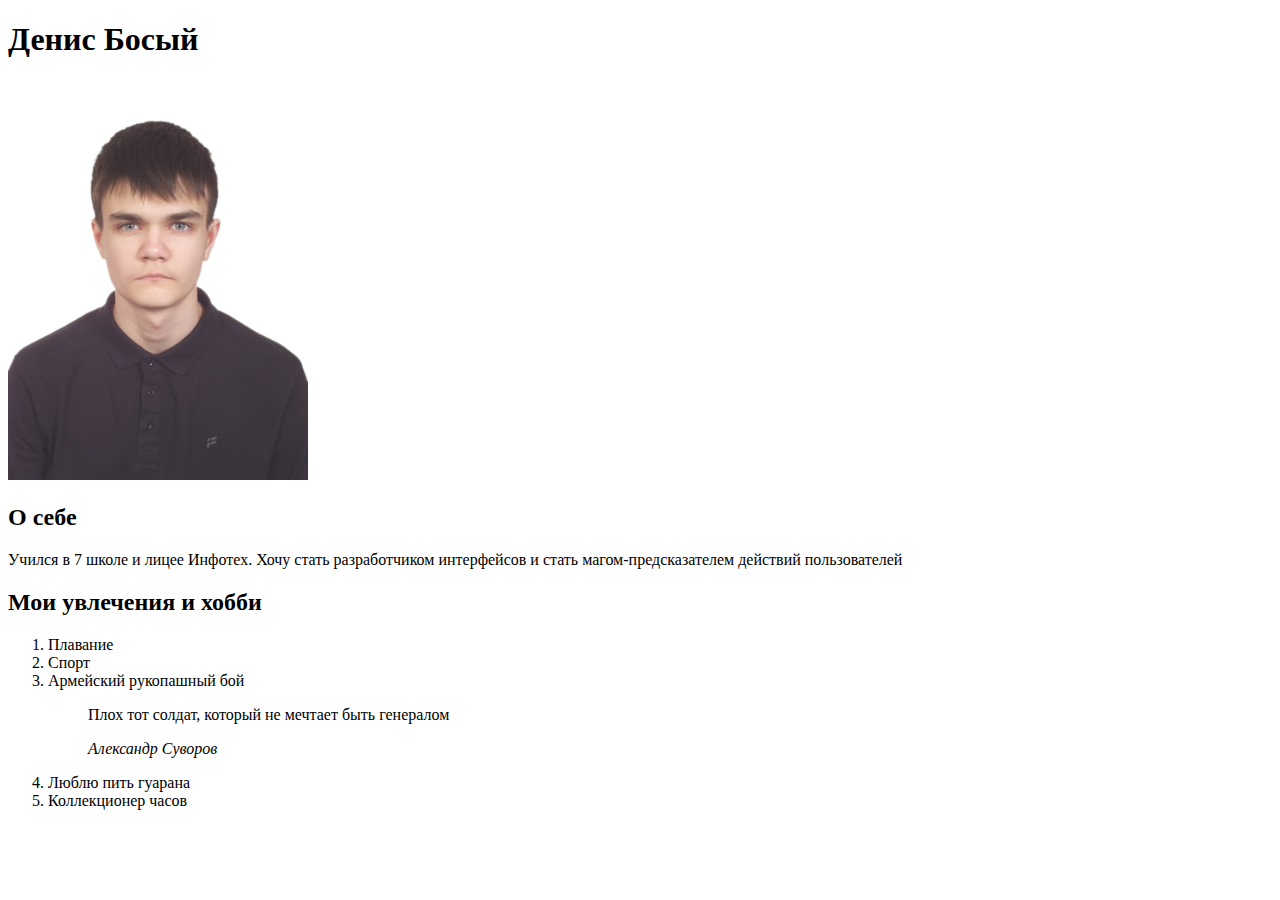
<file: lw4/page/index.html>
<!DOCTYPE html>
<html lang="ru">
  <head>
    <meta charset="utf-8">
    <meta http-equiv="X-UA-Compatible" content="IE=edge">
    <title>Денис Босый - обучение</title>
    <meta name="author" content="Денис Босый">
    <meta name="viewport" content="width=device-width, initial-scale=1">
  </head>
  <body>
    <header>
      <h1>Денис Босый</h1>
      <img src="assets/img/main_photo.jpg" alt="Фотография, Денис Босый" width="300">
    </header>
    <section>
      <h2>О себе</h2>
      <p>
        Учился в 7 школе и лицее Инфотех. Хочу стать разработчиком интерфейсов и
        стать магом-предсказателем действий пользователей
      </p>
    </section>
    <section>
      <h2>Мои увлечения и хобби</h2>
      <ol>
        <li>Плавание</li>
        <li>Спорт</li>
        <li>
          Армейский рукопашный бой
          <blockquote>
            <p>Плох тот солдат, который не мечтает быть генералом</p>
            <cite>Александр Суворов</cite>
          </blockquote>
        </li>
        <li>
          Люблю пить гуарана
        </li>
        <li>Коллекционер часов</li>
      </ol>
    </section>
  </body>
</html>
</file>
<file: adaptive/css/style.css>
.welcome {
  display: flex;
  flex-direction: column;
  align-items: center;
  min-height: 1000px;
  clip-path: polygon(
    0 0,
    0 87%,
    50% 99%,
    100% 87%,
    100% 0
  ); /* как в SVG: площадь элемента — это система координат, три вершины треугольника разделяются запятой — 100% 0, 50% 100%, 0 0, местоположение вершины определяется двумя значениями — 100% 0, первое 100% — положение по горизонтали, второе 0 — положение по вертикали */
  background: linear-gradient(rgba(0, 0, 0, 0.6), rgba(0, 0, 0, 0.8)),
    url('../images/welcome_background.jpeg');
  background-size: cover;
  text-align: center;
}

.header {
  display: flex;
  flex-direction: row;
  justify-content: space-between;
  max-width: 1245px;
  width: 100%;
  margin: 0 auto;
  padding: 40px 5px 20px 5px;
  box-sizing: border-box;
}

.header--mobile {
  display: none;
  background: #fff;
}

.logo {
  margin-left: 48px;
}

.menu {
  display: flex;
  flex-direction: row;
  padding: 0;
  list-style-type: none;
}

.menu--mobile {
  position: absolute;
  top: 64px;
  display: none;
  margin-top: 0;
  width: 100%;
  color: #000;
  background: #fff;
}

.menu--active {
  display: block;
}

.menu__item {
  margin: 0 29px;
}

.slider {
  display: flex;
  flex-direction: row;
  justify-content: space-between;
  align-items: center;
  width: 100%;
  margin-top: 206px;
  padding: 0 27px;
  box-sizing: border-box;
}

.slider__arrow {
  min-width: 45px;
  min-height: 45px;
  margin-bottom: 72px;
  background-color: #716a65;
  border: none;
  border-radius: 2px;
  opacity: 0.4;
  transition: 0.5s ease;
}

.slider__arrow_backward {
  margin-left: 21px;
}

.slider-item__subheading {
  margin: 0 0 30px 0;
  font: 400 24px 'Source Sans Pro';
  letter-spacing: 1.2px;
  color: #f4f5f9;
}

.slider-item__heading {
  margin: 0 0 31px 13px;
  font: 700 72px/77px 'Open Sans';
  letter-spacing: 7.3px;
  color: #f4f5f9;
  text-transform: uppercase;
}

.slider-item__text {
  max-width: 600px;
  padding: 5px;
  font: 400 14px/24px 'Open Sans';
  color: #cbc6c0;
  text-align: center;
}

.slider-item,
.slider-item__header {
  display: flex;
  flex-direction: column;
  justify-content: center;
  align-items: center;
}

.slider-item {
  max-width: 820px;
  margin-bottom: 55px;
}

.separator {
  display: flex;
  flex-direction: row;
  justify-content: center;
  align-items: center;
  width: 100%;
  max-width: 225px;
  margin: 0 0 33px 0;
}

.separator__circle {
  display: inline-block;
}

.separator__line {
  min-width: 80px;
  min-height: 1px;
  max-width: 200px;
  margin-bottom: 3px;
  border: none;
}

.separator__line_light {
  background-color: #fff;
}

.separator__line_dark {
  background-color: #000;
}

.separator__circle {
  min-width: 7px;
  min-height: 7px;
  border-radius: 3px;
  background-color: #e74c3c;
}

.menu__text {
  padding-bottom: 20px;
  font: 400 14px 'Open Sans';
  color: #fff;
  text-decoration: none;
  text-transform: uppercase;
  transition: 0.5s ease;
}

.menu__text--mobile {
  color: #000;
}

.welcome__buttons {
  display: flex;
  flex-direction: row;
  justify-content: center;
  align-items: center;
  margin: 2px 0 0 6px;
}

.action-button,
.anchor-button {
  text-transform: uppercase;
  text-align: center;
  transition: 0.5s ease;
}

.action-button {
  min-width: 225px;
  padding: 19px 0;
  margin-left: 13px;
  font: 700 14px 'Open Sans';
  letter-spacing: 0px;
  color: #fff;
  border-radius: 3px;
  filter: drop-shadow(0px 2px 2.5px rgba(0, 0, 0, 0.25));
  background-color: #e74c3c;
  text-decoration: none;
  border: none;
}

.anchor-button {
  min-width: 222px;
  max-height: 19px;
  padding: 16px 0;
  margin-left: 30px;
  font: 700 14px 'Open Sans';
  letter-spacing: 0px;
  color: #fff;
  border: 1px solid #fff;
  text-decoration: none;
}

#anchor {
  position: relative;
  top: -50px;
  left: 10px;
  display: flex;
  justify-content: center;
  align-items: center;
  max-width: 64px;
  min-height: 64px;
  margin: 0 auto;
  background-color: #fff;
  border-radius: 50%;
  border: 3px solid #000;
}

.advantages-container {
  padding: 45px 0 94px 0;
}

.advantages {
  display: flex;
  flex-direction: row;
  justify-content: center;
  align-items: center;
  flex-wrap: wrap;
}

.advantage__header {
  display: flex;
  flex-direction: column;
  justify-content: center;
  align-items: center;
}

.advantage {
  max-width: 245px;
  display: flex;
  flex-direction: column;
  justify-content: center;
  align-items: center;
  margin: 0 28px;
}

.advantage__heading {
  margin: 20px 0 5px 10px;
  font: 600 18px 'Open Sans';
  letter-spacing: 2px;
  color: #6a6a6a;
  text-transform: uppercase;
  transition: 0.5s ease;
}

.advantage__text {
  margin-top: 4px;
  font: 300 12px/20px 'Source Sans Pro';
  letter-spacing: 1.1px;
  color: #999;
  text-align: center;
}

.advantage__image {
  padding: 25px;
  transition: 0.5s ease;
}

.advantage:not(:first-child) .advantage__header .advantage__image {
  border: 1px solid #e5e5e5;
}

.advantage-image-container {
  position: relative;
  min-height: 75px;
}

.advantage:nth-child(1) .advantage__header .advantage-image-container:after {
  content: '';
  display: block;
  position: absolute;
  min-width: 60px;
  min-height: 60px;
  left: 6px;
  top: 0;
  border: 1px solid #e5e5e5;
  transform: rotate(45deg);
  transition: 0.5s ease;
}

.advantage__separator {
  min-width: 41px;
  min-height: 1px;
  margin-left: 105px;
  background-color: #6a6a6a;
}

.advantage:nth-child(1) {
  margin-top: 4px;
}

.advantage:nth-child(2) .advantage__header .advantage__image {
  margin-left: 33px;
}

.advantage:nth-child(2) .advantage__header .advantage__heading {
  margin: 26px 0 0 30px;
}

.advantage:nth-child(2) .advantage__separator {
  margin-top: 10px;
  margin-left: 113px;
}

.advantage:nth-child(3) .advantage__separator,
.advantage:nth-child(4) .advantage__separator {
  margin-top: 8px;
  margin-left: 113px;
}

.advantage:nth-child(3) .advantage__header .advantage__heading,
.advantage:nth-child(4) .advantage__header .advantage__heading {
  margin-top: 23px;
}

.advantage:nth-child(3) .advantage__header .advantage__image {
  padding: 25px 27px 20px 27px;
  margin-left: 5px;
}

.advantage:nth-child(3) .advantage__header {
  margin-left: 17px;
}

.advantage:nth-child(4) .advantage__header {
  margin-left: 25px;
}

.advantage:nth-child(4) .advantage__header .advantage__image {
  padding-right: 27px;
  margin-left: 6px;
}

.advantage__separator {
  min-width: 41px;
  min-height: 1px;
  background-color: #6a6a6a;
}

.services-container {
  display: flex;
  justify-content: center;
  align-items: center;
  background: #202020 url('../images/services_background.jpg') 100%;
  background-repeat: no-repeat;
  padding: 66px 0 72px 0;
}

.services {
  width: 100%;
  max-width: 700px;
  margin-top: 46px;
  display: flex;
  flex-direction: column;
  align-items: flex-end;
  justify-content: center;
  margin-right: 458px;
}

.services__list {
  margin-top: 27px;
  padding: 0;
}

.title {
  font: 700 36px 'Source Sans Pro';
  letter-spacing: 4px;
  text-transform: uppercase;
}

.services__title {
  padding-right: 23px;
  margin-right: 112px;
  color: #f4f5f9;
  line-height: 38px;
  border-right: 6px solid #e74c3c;
}

.service {
  display: flex;
  flex-direction: row;
  justify-content: center;
  align-items: center;
  margin-bottom: 55px;
}

.service__description {
  display: flex;
  flex-direction: column;
  align-items: flex-end;
  margin-right: 42px;
}

.service__heading {
  margin: 0;
  font: 600 18px/29px 'Open Sans';
  color: #e74c3c;
  text-transform: uppercase;
}

.service__text {
  margin: 1px 0 0 0;
  font: 400 14px/29px 'Source Sans Pro';
  color: #999;
  text-align: right;
}

.service__image {
  margin-top: 9px;
  border: 3px solid rgba(255, 255, 255, 0.5);
  border-radius: 50%;
}

.contact {
  display: flex;
  flex-direction: column;
  justify-content: center;
  align-items: center;
}

.contact-item {
  margin-top: 62px;
}

.contact-item:nth-child(1) {
  margin: 0;
}

.contact__content {
  display: flex;
  flex-direction: row;
  justify-content: center;
  align-items: flex-start;
  margin-top: 36px;
  margin-left: 14px;
}

.contact-container {
  padding: 139px 0 152px 0;
  background-color: #f4f5f9;
}

.contact__header {
  display: flex;
  flex-direction: column;
  justify-content: center;
  align-items: center;
  margin-left: 15px;
}

.contact__title {
  margin: 0;
  color: #6a6a6a;
  letter-spacing: 0;
}

.contact__info {
  width: 100%;
  max-width: 480px;
  padding: 96px 90px;
  margin-right: 25px;
  filter: drop-shadow(0px 3px 2.5px rgba(0, 0, 0, 0.1));
  background-color: #fff;
  box-sizing: border-box;
}

.contact-form {
  width: 100%;
  max-width: 665px;
  padding: 95px 98px;
  filter: drop-shadow(0px 5px 2.5px rgba(0, 0, 0, 0.1));
  background-color: #fff;
  box-sizing: border-box;
}

.contact__subtitle {
  margin: 18px 0;
  font: 400 14px/21px 'Open Sans';
  color: #999;
  text-align: center;
}

.contact-item__heading {
  margin: 0;
  color: #e74e3e;
  font: 600 24px/24px 'Source Sans Pro';
  text-transform: uppercase;
}

.contact-item__text {
  margin: 20px 0 0 0;
  color: #999;
  font: 400 18px/24px 'Open Sans';
}

.contact-form__input-text {
  margin-bottom: 21px;
  padding: 0 0 15px 5px;
  width: 100%;
  color: #999;
  font: 600 14px/24px 'Open Sans';
  border: none;
  border-bottom: 0.5px solid #999;
}

.contact-form__textarea {
  margin-bottom: 31px;
  padding-top: 0;
  min-height: 115px;
  resize: none;
  box-sizing: border-box;
}

.contacts {
  padding: 0;
  margin: 0;
  list-style-type: none;
}

.contact__separator {
  margin: 0 0 30px 21px;
}

.contact-form__button {
  min-width: 160px;
  padding: 12px 0;
  margin-left: 4px;
}

.trial-container {
  padding: 150px 0 137px 0;
  background: linear-gradient(rgba(0, 0, 0, 0.7), rgba(0, 0, 0, 0.7)),
    url('../images/road_background.jpg');
  background-repeat: no-repeat;
}

.trial {
  display: flex;
  flex-direction: column;
  justify-content: center;
  align-items: center;
}

.trial__heading {
  margin: 0 0 0 5px;
  color: #fff;
  font: 400 36px/25px 'Open Sans';
  text-align: center;
}

.trial__subheading {
  margin: 19px 0 0 3px;
  color: #fff;
  font: 400 18px 'Open Sans';
  text-align: center;
}

.trial__header {
  margin: 0 15px 68px 0;
}

.footer__wrapper {
  display: flex;
  flex-direction: row;
  justify-content: space-between;
  align-items: center;
  flex-wrap: wrap;
  width: 100%;
  max-width: 1169px;
  margin-left: 18px;
}

.footer {
  display: flex;
  justify-content: center;
  align-items: center;
  padding: 18px 20px;
  background-color: #202020;
}

.socials {
  padding: 0;
  display: flex;
  flex-direction: row;
  justify-content: center;
  align-items: center;
  list-style-type: none;
}

.social {
  margin-left: 20px;
}

.social__link {
  display: flex;
  transition: 0.4s ease-out;
}

.social:nth-child(2) {
  margin-left: 22px;
}

.social:nth-child(5) {
  margin-left: 10px;
}

.social__image {
  fill: #999;
  transition: 0.5s ease;
}

.social:nth-child(1) {
  margin: 0;
}

.author {
  color: #999;
  font: 600 14px/24px 'Open Sans';
}

.arrow-up {
  width: 53px;
  min-height: 53px;
  position: fixed;
  bottom: 68px;
  right: 33px;
  background-color: #e74c3c;
  border: none;
  border-radius: 50%;
  color: #fff;
  transition: 0.5s ease;
}

/* Mobile */

.burger {
  width: 30px;
  height: 24px;
  cursor: pointer;
  position: relative;
  margin: 0 10px 0 0;
}

.burger__line {
  display: block;
  width: 100%;
  height: 4px;
  background-color: #000;
  position: absolute;
  left: 0;
  transition: 0.3s all linear;
}

.burger__line--first {
  top: 0;
}

.burger__line--second,
.burger__line--third {
  top: 50%;
  transform: translateY(-50%);
}

.burger__line--fourth {
  bottom: 0;
}

.burger--active .burger__line--first,
.burger--active .burger__line--fourth {
  opacity: 0;
}

.burger--active .burger__line--fourth {
  opacity: 0;
}

.burger--active .burger__line--second {
  transform: translateY(-50%) rotate(45deg);
}

.burger--active .burger__line--third {
  transform: translateY(-50%) rotate(-45deg);
}

/* Effects */

.action-button:hover {
  background-color: #d62c1a;
}

.anchor-button:hover {
  border-color: #d62c1a;
  color: #d62c1a;
}

.advantage:hover .advantage__heading {
  color: #e74c3c;
}

.advantage:nth-child(1):hover
  .advantage__header
  .advantage-image-container:after,
.advantage:not(:first-child):hover .advantage__header .advantage__image {
  border-color: #e74c3c;
}

.action-button:hover {
  cursor: pointer;
}

.menu__text:hover {
  color: #e74c3c;
  cursor: pointer;
  border-bottom: 1px solid #e74c3c;
}

.slider__arrow:hover {
  cursor: pointer;
  background-color: #e74c3c;
  opacity: 1;
}

.slider__arrow:hover .far {
  color: #fff;
}

.slider__arrow:focus {
  outline: none;
}

.arrow-up:hover {
  cursor: pointer;
  background-color: #fff;
  color: #e74c3c;
}

.social:hover {
  cursor: pointer;
}
.social:hover .social__image {
  fill: #e74b3b;
}

/* Default */

.bold {
  font-weight: bold;
}

/* Footer */

#twitter-icon {
  width: 24px;
  min-height: 22px;
  background: url('../images/twitter.svg');
}

#twitter-icon:hover,
#twitter-icon:focus {
  background: url('../images/twitter-active.svg');
}

#facebook-icon {
  width: 10px;
  min-height: 20px;
  background: url('../images/facebook.svg');
}

#facebook-icon:hover,
#facebook-icon:focus {
  background: url('../images/facebook-active.svg');
}

#rss-icon {
  width: 21px;
  min-height: 20px;
  background: url('../images/rss.svg');
}

#rss-icon:hover,
#rss-icon:focus {
  background: url('../images/rss-active.svg');
}

#google_plus-icon {
  width: 20px;
  min-height: 19px;
  background: url('../images/google_plus.svg');
}

#google_plus-icon:hover,
#google_plus-icon:focus {
  background: url('../images/google_plus-active.svg');
}

#linkedin-icon {
  width: 21px;
  min-height: 20px;
  background: url('../images/linkedin.svg');
}

#linkedin-icon:hover,
#linkedin-icon:focus {
  background: url('../images/linkedin-active.svg');
}

#skype-icon {
  width: 21px;
  min-height: 20px;
  background: url('../images/skype.svg');
}

#skype-icon:hover,
#skype-icon:focus {
  background: url('../images/skype-active.svg');
}

#vimeo-icon {
  width: 21px;
  min-height: 19px;
  background: url('../images/vimeo.svg');
}

#vimeo-icon:hover,
#vimeo-icon:focus {
  background: url('../images/vimeo-active.svg');
}

#tumblr-icon {
  width: 12px;
  min-height: 20px;
  background: url('../images/tumblr.svg');
}

#tumblr-icon:hover,
#tumblr-icon:focus {
  background: url('../images/tumblr-active.svg');
}

/* Media-queries */

@media(max-width: 1800px) {
  .services-container {
    background: #202020;
    padding-left: 20px;
    padding-right: 20px;
  }
  
  .services {
    margin-right: 0;
  }
}

@media(max-width: 1200px) {
  .contact__content {
    flex-direction: column-reverse;
  }

  .contact__info {
    margin-top: 50px;
  }

  .contact__info {
    max-width: 665px;
    margin: 30px 0 0 0;
  }
}

@media(max-width: 1024px) {
  .logo {
    margin-left: 0;
  }

  .header {
    flex-direction: column;
    justify-content: center;
    align-items: center;
  }

  .menu {
    flex-wrap: wrap;
  }

  .menu__item {
    margin-bottom: 15px;
  }

  #anchor {
    left: 0;
  }

  .advantage__header,
  .advantage__image,
  .advantage__heading,
  .advantage__separator {
    margin-left: 0 !important;
    margin-right: 0 !important;
  }

  .advantage {
    margin-top: 30px;
  }

  .contact-container {
    padding: 80px 20px;
  }

  .contact__content,
  .contact__header,
  .contact__separator {
    margin-left: 0;
  }

  .trial-container {
    padding-bottom: 58px;
    padding-left: 20px;
    padding-right: 20px;
    background-position-x: center;
  }

  .footer__wrapper {
    margin-left: 0;
  }

  .menu {
    margin-top: 40px;
  }

  .menu--mobile {
    margin: 0;
  }
}

@media(max-width: 768px) {
  .header,
  .slider__arrow {
    display: none;
  }

  .header--mobile {
    display: block;
    padding-top: 20px;
    padding-left: 20px;
  }
}

@media(max-width: 640px) {
  .welcome__buttons {
    flex-direction: column;
    width: 100%;
    margin: 0;
    padding: 0 20px;
    box-sizing: border-box;
  }

  .welcome__button {
    width: 100%;
    margin: 0;
  }

  .anchor-button {
    margin-top: 30px;
  }
  
  .slider-item__heading {
    margin-left: 0;
  }

  .slider-item__subheading {
    font-size: 20px;
  }

  .slider-item__heading {
    font-size: 50px;
    line-height: 60px;
  }

  .services__title {
    padding-right: 0;
    margin-right: 0;
    font-size: 29px;
    border-right: none;
  }
  
  .services {
    align-items: center;
  }

  .service {
    flex-direction: column-reverse;
  }

  .service__description {
    align-items: center;
    margin: 25px 0 0 0;
  }

  .service__text {
    text-align: center;
  }

  .contact__info,
  .contact-form {
    padding: 50px 25px;
  }

  .trial__header {
    margin-right: 0;
  }

  .trial__heading {
    margin: 0;
    line-height: 40px;
  }

  .action-button,
  .trial__subheading {
    margin-left: 0;
  }

  .trial-container {
    padding-top: 100px;
  }
}

@media(max-width: 480px) {
  .slider-item__heading {
    font-size: 40px;
    line-height: 50px;
  }

  .slider {
    margin-top: 130px;
  }
}
</file>
<file: lw5/css/style.css>
.welcome {
    min-height: 1000px;
    clip-path: polygon(
        0 0,
        0 87%,
        50% 99%,
        100% 87%,
        100% 0
    ); /* как в SVG: площадь элемента — это система координат, три вершины треугольника разделяются запятой — 100% 0, 50% 100%, 0 0, местоположение вершины определяется двумя значениями — 100% 0, первое 100% — положение по горизонтали, второе 0 — положение по вертикали */
    background: linear-gradient(rgba(0, 0, 0, 0.6), rgba(0, 0, 0, 0.8)),
        url("../images/welcome_background.jpeg");
    background-size: cover;
    text-align: center;
}

.header {
    max-width: 1188px;
    margin: 0 auto;
    padding: 40px 5px 20px 5px;
}

.logo {
    float: left;
    margin-left: 16px;
}

.menu {
    margin-right: 2px;
    padding: 0;
    float: right;
    list-style-type: none;
}

.menu__item:not(:first-child) {
    margin-left: 57.5px;
}

.menu__item {
    float: left;
}

.menu__item--text {
    padding-bottom: 20px;
    font: 400 14px "Open Sans";
    color: #fff;
    text-decoration: none;
    text-transform: uppercase;
    letter-spacing: 0.1px;
}

.slider {
    margin-top: 260px;
    padding: 0 20px;
    clear: both;
}

.slider__item {
    max-width: 830px;
    margin: 0 auto;
    margin-top: 20px;
    padding: 0 45px;
}

.slider__arrow {
    width: 45px;
    height: 45px;
    position: relative;
    background-color: #716a65;
    border: none;
    border-radius: 2px;
    opacity: 0.4;
}

.slider__arrow--backward {
    top: 117px;
    left: 30px;
    float: left;
}

.slider__arrow--forward {
    bottom: 177px;
    right: 10px;
    float: right;
}

.slider-item__header {
    text-align: center;
}

.slider-item__subheading {
    margin: 0 0 30px 15px;
    font: 400 24px "Source Sans Pro";
    letter-spacing: 1.2px;
    color: #f4f5f9;
}

.slider-item__heading {
    margin: 0 0 0 27px;
    font: 700 72px/77px "Open Sans";
    letter-spacing: 7.3px;
    color: #f4f5f9;
    text-transform: uppercase;
}

.slider-item__text {
    max-width: 600px;
    padding: 5px;
    margin: 27px 0 0 118px;
    font: 400 14px/24px "Open Sans";
    color: #cbc6c0;
    text-align: center;
}

.action_buttons {
    display: inline-block;
    max-width: 490px;
    margin-top: 45px;
    padding: 14px 0 0 81px;
}

.action_button,
.anchor_button {
    display: inline-block;
    text-transform: uppercase;
    text-align: center;
}

.action_button {
    width: 225px;
    padding: 19px 0;
    font: 700 14px "Open Sans";
    letter-spacing: 0;
    color: #fff;
    border-radius: 3px;
    filter: drop-shadow(0px 2px 2.5px rgba(0, 0, 0, 0.25));
    background-color: #e74c3c;
    text-decoration: none;
}

.anchor_button {
    width: 225px;
    padding: 15px 0;
    margin-left: 24px;
    font: 700 14px "Open Sans";
    letter-spacing: 0;
    color: #fff;
    border: 1px solid #ffffff;
    text-decoration: none;
}

.anchor__image {
    margin: 17px 0 0 21px;
}

.separator {
    max-width: 200px;
    margin: 28px 0 0 322px;
}

.separator__circle {
    display: inline-block;
}

.separator__line--left {
    margin-right: 15px;
    float: left;
}

.separator__line--right {
    margin-left: 15px;
    float: right;
}

.separator__line--light {
    width: 80px;
    height: 1px;
    max-width: 200px;
    margin-bottom: 3px;
    background-color: #fff;
    border: none;
}

.separator__circle {
    width: 7px;
    height: 7px;
    margin-bottom: 3px;
    border-radius: 3px;
    background-color: #e74c3c;
}

#anchor {
    display: inline-block;
    width: 64px;
    min-height: 64px;
    position: relative;
    top: -50px;
    left: 924px;
    background-color: #fff;
    border-radius: 50%;
    border: 3px solid #000;
}

.advantages__container {
    padding-top: 45px;
}

.advantages {
    display: inline-block;
    margin-left: 316px;
}

.advantage {
    max-width: 245px;
    margin-left: 60px;
    text-align: center;
    float: left;
}

.advantage__heading {
    margin: 20px 0 15px 10px;
    font: 600 18px "Open Sans";
    letter-spacing: 2px;
    color: #6a6a6a;
    text-transform: uppercase;
}

.advantage__text {
    margin-top: 11px;
    font: 300 12px/20px "Source Sans Pro";
    letter-spacing: 1.1px;
    color: #999;
    text-align: center;
}

.advantage__image {
    padding: 25px;
}

.advantage:not(:first-child) .advantage__header .advantage__image {
    border: 1px solid #e5e5e5;
}

.advantage-image__container {
    position: relative;
    min-height: 75px;
}

.advantage:nth-child(1) .advantage__header .advantage-image__container:after {
    content: "";
    display: block;
    position: absolute;
    width: 60px;
    height: 60px;
    left: 90px;
    top: 0;
    border: 1px solid #e5e5e5;
    transform: rotate(45deg);
}

.advantage__separator {
    width: 41px;
    height: 1px;
    margin-left: 105px;
    background-color: #6a6a6a;
}

.advantage:nth-child(1) {
    margin-top: 4px;
}

.advantage:nth-child(1) .advantage__header .advantage__heading {
    margin-bottom: 15px;
}

.advantage:nth-child(2) .advantage__header .advantage__image {
    margin-left: 23px;
}

.advantage:nth-child(2) .advantage__header .advantage__heading {
    margin: 22px 0 0 20px;
}

.advantage:nth-child(2) .advantage__separator {
    margin-top: 15px;
}

.advantage:nth-child(3) .advantage__header .advantage__image {
    padding: 25px 27px 20px 27px;
    margin-left: 5px;
}

.advantage:nth-child(4) .advantage__header .advantage__image {
    padding-right: 27px;
    margin-left: 6px;
}

/* Effects */

.advantage:hover .advantage__heading {
    color: #e74c3c;
}

.advantage:nth-child(1):hover
    .advantage__header
    .advantage-image__container:after,
.advantage:not(:first-child):hover .advantage__header .advantage__image {
    border-color: #e74c3c;
}

.menu__item--text:hover {
    color: #e74c3c;
    cursor: pointer;
    border-bottom: 1px solid #e74c3c;
}

.slider__arrow:hover {
    cursor: pointer;
    background-color: #e74c3c;
    opacity: 1;
}

.slider__arrow:hover .far {
    color: #fff;
}

.slider__arrow:focus {
    outline: none;
}

/* Defaults */

.clear {
    clear: both;
}
</file>
<file: lw6/css/style.css>
.welcome {
  display: flex;
  flex-direction: column;
  align-items: center;
  min-height: 1000px;
  clip-path: polygon(
    0 0,
    0 87%,
    50% 99%,
    100% 87%,
    100% 0
  ); /* как в SVG: площадь элемента — это система координат, три вершины треугольника разделяются запятой — 100% 0, 50% 100%, 0 0, местоположение вершины определяется двумя значениями — 100% 0, первое 100% — положение по горизонтали, второе 0 — положение по вертикали */
  background: linear-gradient(rgba(0, 0, 0, 0.6), rgba(0, 0, 0, 0.8)),
    url('../images/welcome_background.jpeg');
  background-size: cover;
  text-align: center;
}

.welcome__action-button {
  margin-left: 13px;
}

.header {
  display: flex;
  flex-direction: row;
  justify-content: space-between;
  max-width: 1224px;
  width: 100%;
  margin: 0 auto;
  padding: 40px 5px 20px 5px;
}

.logo {
  margin-left: 27px;
}

.menu {
  display: flex;
  flex-direction: row;
  padding: 0;
  list-style-type: none;
}

.menu__item {
  margin: 0 29px;
}

.slider {
  display: flex;
  flex-direction: row;
  justify-content: space-between;
  align-items: center;
  width: 100%;
  margin-top: 206px;
  padding: 0 49px 0 27px;
  box-sizing: border-box;
}

.slider__arrow {
  min-width: 45px;
  min-height: 45px;
  margin-bottom: 72px;
  background-color: #716a65;
  border: none;
  border-radius: 2px;
  opacity: 0.4;
  transition: 0.5s ease;
}

.slider__arrow_backward {
  margin-left: 21px;
}

.slider-item__subheading {
  margin: 0 0 30px 0;
  font: 400 24px 'Source Sans Pro';
  letter-spacing: 1.2px;
  color: #f4f5f9;
}

.slider-item__heading {
  margin: 0 0 31px 13px;
  font: 700 72px/77px 'Open Sans';
  letter-spacing: 7.3px;
  color: #f4f5f9;
  text-transform: uppercase;
}

.slider-item__text {
  max-width: 600px;
  padding: 5px;
  font: 400 14px/24px 'Open Sans';
  color: #cbc6c0;
  text-align: center;
}

.slider-item,
.slider-item__header {
  display: flex;
  flex-direction: column;
  justify-content: center;
  align-items: center;
}

.slider-item {
  max-width: 820px;
  margin-bottom: 55px;
}

.separator {
  display: flex;
  flex-direction: row;
  justify-content: center;
  align-items: center;
  width: 100%;
  max-width: 225px;
  margin: 0 0 33px 0;
}

.separator__circle {
  display: inline-block;
}

.separator__line {
  min-width: 80px;
  min-height: 1px;
  max-width: 200px;
  margin-bottom: 3px;
  border: none;
}

.separator__line_light {
  background-color: #fff;
}

.separator__line_dark {
  background-color: #000;
}

.separator__circle {
  min-width: 7px;
  min-height: 7px;
  border-radius: 3px;
  background-color: #e74c3c;
}

.menu__text {
  padding-bottom: 20px;
  font: 400 14px 'Open Sans';
  color: #fff;
  text-decoration: none;
  text-transform: uppercase;
  transition: 0.5s ease;
}

.action-buttons {
  display: flex;
  flex-direction: row;
  justify-content: center;
  align-items: center;
  margin: 2px 0 0 -14px;
}

.action-button,
.anchor-button {
  text-transform: uppercase;
  text-align: center;
  transition: 0.5s ease;
}

.action-button {
  min-width: 225px;
  padding: 19px 0;
  font: 700 14px 'Open Sans';
  letter-spacing: 0px;
  color: #fff;
  border-radius: 3px;
  filter: drop-shadow(0px 2px 2.5px rgba(0, 0, 0, 0.25));
  background-color: #e74c3c;
  text-decoration: none;
  border: none;
}

.anchor-button {
  min-width: 222px;
  max-height: 19px;
  padding: 16px 0;
  margin-left: 30px;
  font: 700 14px 'Open Sans';
  letter-spacing: 0px;
  color: #fff;
  border: 1px solid #fff;
  text-decoration: none;
}

#anchor {
  position: relative;
  top: -50px;
  display: flex;
  justify-content: center;
  align-items: center;
  max-width: 64px;
  min-height: 64px;
  margin: 0 auto;
  background-color: #fff;
  border-radius: 50%;
  border: 3px solid #000;
}

.advantages-container {
  padding: 45px 0 94px 0;
}

.advantages {
  display: flex;
  flex-direction: row;
  justify-content: center;
  align-items: center;
}

.advantage__header {
  display: flex;
  flex-direction: column;
  justify-content: center;
  align-items: center;
}

.advantage {
  max-width: 245px;
  display: flex;
  flex-direction: column;
  justify-content: center;
  align-items: center;
  margin: 0 30px;
}

.advantage__heading {
  margin: 20px 0 5px 0;
  font: 600 18px 'Open Sans';
  letter-spacing: 2px;
  color: #6a6a6a;
  text-transform: uppercase;
  transition: 0.5s ease;
}

.advantage__text {
  margin-top: 4px;
  font: 300 12px/20px 'Source Sans Pro';
  letter-spacing: 1.1px;
  color: #999;
  text-align: center;
}

.advantage__image {
  padding: 25px;
  transition: 0.5s ease;
}

.advantage:not(:first-child) .advantage__header .advantage__image {
  border: 1px solid #e5e5e5;
}

.advantage-image-container {
  position: relative;
  min-height: 75px;
}

.advantage:nth-child(1) .advantage__header .advantage-image-container:after {
  content: '';
  display: block;
  position: absolute;
  min-width: 60px;
  min-height: 60px;
  left: 6px;
  top: 0;
  border: 1px solid #e5e5e5;
  transform: rotate(45deg);
  transition: 0.5s ease;
}

.advantage__separator {
  min-width: 41px;
  min-height: 1px;
  margin-left: 105px;
  background-color: #6a6a6a;
}

.advantage:nth-child(1) {
  margin-top: 4px;
}

.advantage:nth-child(2) .advantage__header .advantage__image {
  margin-left: 14px;
}

.advantage:nth-child(2) .advantage__header .advantage__heading {
  margin: 25px 0 0 11px;
}

.advantage:nth-child(2) .advantage__separator {
  margin-top: 15px;
  margin-left: 102px;
}

.advantage:nth-child(3) .advantage__separator,
.advantage:nth-child(4) .advantage__separator {
  margin-top: 8px;
  margin-left: 100px;
}

.advantage:nth-child(3) .advantage__header .advantage__heading,
.advantage:nth-child(4) .advantage__header .advantage__heading {
  margin-top: 23px;
}

.advantage:nth-child(3) .advantage__header .advantage__image {
  padding: 25px 27px 20px 27px;
  margin-left: 0;
}

.advantage:nth-child(3) .advantage__header {
  margin-left: 0;
}

.advantage:nth-child(4) .advantage__header {
  margin-left: 0;
}

.advantage:nth-child(4) .advantage__header .advantage__image {
  padding-right: 27px;
  margin-left: 0;
}

.advantage__separator {
  min-width: 41px;
  min-height: 1px;
  background-color: #6a6a6a;
}

.services-container {
  display: flex;
  justify-content: center;
  align-items: center;
  background: #202020 url('../images/services_background.jpg') 100%;
  background-repeat: no-repeat;
  padding: 66px 0 67px 0;
}

.services {
  width: 100%;
  max-width: 700px;
  margin-top: 46px;
  display: flex;
  flex-direction: column;
  align-items: flex-end;
  justify-content: center;
  margin-right: 477px;
}

.services__list {
  margin-top: 27px;
  padding: 0;
}

.title {
  font: 700 36px 'Source Sans Pro';
  letter-spacing: 4px;
  text-transform: uppercase;
}

.services__title {
  padding-right: 23px;
  margin-right: 112px;
  color: #f4f5f9;
  line-height: 38px;
  border-right: 6px solid #e74c3c;
}

.service {
  display: flex;
  flex-direction: row;
  justify-content: center;
  align-items: center;
  margin-bottom: 57px;
}

.service__description {
  display: flex;
  flex-direction: column;
  align-items: flex-end;
  margin-right: 42px;
}

.service__heading {
  margin: 0;
  font: 600 18px/29px 'Open Sans';
  color: #e74c3c;
  text-transform: uppercase;
}

.service__text {
  margin: 1px 0 0 0;
  font: 400 14px/29px 'Source Sans Pro';
  color: #999;
  text-align: right;
}

.service__image {
  margin-top: 9px;
  border: 3px solid rgba(255, 255, 255, 0.5);
  border-radius: 50%;
}

.contact {
  display: flex;
  flex-direction: column;
  justify-content: center;
  align-items: center;
}

.contact-item {
  margin-top: 62px;
}

.contact-item:nth-child(1) {
  margin: 0;
}

.contact__content {
  display: flex;
  flex-direction: row;
  justify-content: center;
  align-items: flex-start;
  margin-top: 36px;
}

.contact-container {
  padding: 139px 0 152px 0;
  background-color: #f4f5f9;
}

.contact__header {
  display: flex;
  flex-direction: column;
  justify-content: center;
  align-items: center;
}

.contact__title {
  margin: 0;
  color: #6a6a6a;
  letter-spacing: 0;
}

.contact__info {
  width: 100%;
  max-width: 480px;
  padding: 94px 87px;
  margin-right: 25px;
  filter: drop-shadow(0px 3px 2.5px rgba(0, 0, 0, 0.1));
  background-color: #fff;
  box-sizing: border-box;
}

.contact-form {
  width: 100%;
  max-width: 665px;
  padding: 91px 94px;
  filter: drop-shadow(0px 5px 2.5px rgba(0, 0, 0, 0.1));
  background-color: #fff;
  box-sizing: border-box;
}

.contact__subtitle {
  margin: 18px 0 20px 0;
  font: 400 14px/21px 'Open Sans';
  color: #999;
  text-align: center;
}

.contact-item__heading {
  margin: 0;
  color: #e74e3e;
  font: 600 24px/24px 'Source Sans Pro';
  text-transform: uppercase;
}

.contact-item__text {
  margin: 20px 0 0 0;
  color: #999;
  font: 400 18px/24px 'Open Sans';
}

.contact-form__input-text {
  margin-bottom: 21px;
  padding: 0 0 15px 5px;
  width: 100%;
  color: #999;
  font: 600 14px/24px 'Open Sans';
  border: none;
  border-bottom: 0.5px solid #999;
}

.contact-form__textarea {
  margin-bottom: 31px;
  padding-top: 0;
  min-height: 115px;
  resize: none;
  box-sizing: border-box;
}

.contacts {
  padding: 0;
  margin: 0;
  list-style-type: none;
}

.contact__separator {
  margin: 0 0 30px 0;
}

.contact-form__button {
  min-width: 160px;
  padding: 12px 0;
  margin-left: 4px;
}

.trial-container {
  padding: 150px 0 137px 0;
  background: linear-gradient(rgba(0, 0, 0, 0.7), rgba(0, 0, 0, 0.7)),
    url('../images/road_background.jpg');
  background-repeat: no-repeat;
}

.trial {
  display: flex;
  flex-direction: column;
  justify-content: center;
  align-items: center;
}

.trial__heading {
  margin: 0 0 0 5px;
  color: #fff;
  font: 400 36px/25px 'Open Sans';
  text-align: center;
}

.trial__subheading {
  margin: 19px 0 0 3px;
  color: #fff;
  font: 400 18px 'Open Sans';
  text-align: center;
}

.trial__header {
  margin: 0 38px 68px 0;
}

.footer__wrapper {
  display: flex;
  flex-direction: row;
  justify-content: space-between;
  align-items: center;
  width: 100%;
  max-width: 1173px;
}

.footer {
  display: flex;
  justify-content: center;
  align-items: center;
  padding: 18px 0;
  background-color: #202020;
}

.socials {
  padding: 0;
  display: flex;
  flex-direction: row;
  justify-content: center;
  align-items: center;
  list-style-type: none;
}

.social {
  margin-left: 20px;
}

.social__link {
  display: flex;
  transition: 0.4s ease-out;
}

.social:nth-child(2) {
  margin-left: 22px;
}

.social:nth-child(5) {
  margin-left: 10px;
}

.social__image {
  fill: #999;
  transition: 0.5s ease;
}

.social:nth-child(1) {
  margin: 0;
}

.author {
  color: #999;
  font: 600 14px/24px 'Open Sans';
}

.arrow-up {
  width: 53px;
  min-height: 53px;
  position: fixed;
  bottom: 134px;
  right: 45px;
  background-color: #e74c3c;
  border: none;
  border-radius: 50%;
  color: #fff;
  transition: 0.5s ease;
}

/* Effects */

.action-button:hover {
  background-color: #d62c1a;
}

.anchor-button:hover {
  border-color: #d62c1a;
  color: #d62c1a;
}

.advantage:hover .advantage__heading {
  color: #e74c3c;
}

.advantage:nth-child(1):hover
  .advantage__header
  .advantage-image-container:after,
.advantage:not(:first-child):hover .advantage__header .advantage__image {
  border-color: #e74c3c;
}

.action-button:hover {
  cursor: pointer;
}

.menu__text:hover {
  color: #e74c3c;
  cursor: pointer;
  border-bottom: 1px solid #e74c3c;
}

.slider__arrow:hover {
  cursor: pointer;
  background-color: #e74c3c;
  opacity: 1;
}

.slider__arrow:hover .far {
  color: #fff;
}

.slider__arrow:focus {
  outline: none;
}

.arrow-up:hover {
  cursor: pointer;
  background-color: #fff;
  color: #e74c3c;
}

.social:hover {
  cursor: pointer;
}
.social:hover .social__image {
  fill: #e74b3b;
}

/* Default */

.bold {
  font-weight: bold;
}

/* Footer */

#twitter-icon {
  width: 24px;
  min-height: 22px;
  background: url('../images/twitter.svg');
}

#twitter-icon:hover,
#twitter-icon:focus {
  background: url('../images/twitter-active.svg');
}

#facebook-icon {
  width: 10px;
  min-height: 20px;
  background: url('../images/facebook.svg');
}

#facebook-icon:hover,
#facebook-icon:focus {
  background: url('../images/facebook-active.svg');
}

#rss-icon {
  width: 21px;
  min-height: 20px;
  background: url('../images/rss.svg');
}

#rss-icon:hover,
#rss-icon:focus {
  background: url('../images/rss-active.svg');
}

#google_plus-icon {
  width: 20px;
  min-height: 19px;
  background: url('../images/google_plus.svg');
}

#google_plus-icon:hover,
#google_plus-icon:focus {
  background: url('../images/google_plus-active.svg');
}

#linkedin-icon {
  width: 21px;
  min-height: 20px;
  background: url('../images/linkedin.svg');
}

#linkedin-icon:hover,
#linkedin-icon:focus {
  background: url('../images/linkedin-active.svg');
}

#skype-icon {
  width: 21px;
  min-height: 20px;
  background: url('../images/skype.svg');
}

#skype-icon:hover,
#skype-icon:focus {
  background: url('../images/skype-active.svg');
}

#vimeo-icon {
  width: 21px;
  min-height: 19px;
  background: url('../images/vimeo.svg');
}

#vimeo-icon:hover,
#vimeo-icon:focus {
  background: url('../images/vimeo-active.svg');
}

#tumblr-icon {
  width: 12px;
  min-height: 20px;
  background: url('../images/tumblr.svg');
}

#tumblr-icon:hover,
#tumblr-icon:focus {
  background: url('../images/tumblr-active.svg');
}
</file>
<file: lw9/css/style.css>
.welcome {
    display: flex;
    flex-direction: column;
    align-items: center;
    min-height: 1000px;
    clip-path: polygon(
        0 0,
        0 87%,
        50% 99%,
        100% 87%,
        100% 0
    ); /* как в SVG: площадь элемента — это система координат, три вершины треугольника разделяются запятой — 100% 0, 50% 100%, 0 0, местоположение вершины определяется двумя значениями — 100% 0, первое 100% — положение по горизонтали, второе 0 — положение по вертикали */
    background: linear-gradient(rgba(0, 0, 0, 0.6), rgba(0, 0, 0, 0.8)),
        url("../images/welcome_background.jpeg");
    background-size: cover;
    text-align: center;
}

.header {
    display: flex;
    flex-direction: row;
    justify-content: space-between;
    max-width: 1245px;
    width: 100%;
    margin: 0 auto;
    padding: 40px 5px 20px 5px;
}

.logo {
    margin-left: 48px;
}

.menu {
    display: flex;
    flex-direction: row;
    padding: 0;
    list-style-type: none;
}

.menu__item {
    margin: 0 29px;
}

.slider {
    display: flex;
    flex-direction: row;
    justify-content: space-between;
    align-items: center;
    width: 100%;
    margin-top: 206px;
    padding: 0 27px;
    box-sizing: border-box;
}

.slider__arrow {
    min-width: 45px;
    min-height: 45px;
    margin-bottom: 72px;
    background-color: #716a65;
    border: none;
    border-radius: 2px;
    opacity: 0.4;
    transition: 0.5s ease;
}

.slider__arrow_backward {
    margin-left: 21px;
}

.slider-item__subheading {
    margin: 0 0 30px 0;
    font: 400 24px "Source Sans Pro";
    letter-spacing: 1.2px;
    color: #f4f5f9;
}

.slider-item__heading {
    margin: 0 0 31px 13px;
    font: 700 72px/77px "Open Sans";
    letter-spacing: 7.3px;
    color: #f4f5f9;
    text-transform: uppercase;
}

.slider-item__description {
    max-width: 600px;
    padding: 5px;
    font: 400 14px/24px "Open Sans";
    color: #cbc6c0;
    text-align: center;
}

.slider-item,
.slider-item__header {
    display: flex;
    flex-direction: column;
    justify-content: center;
    align-items: center;
}

.slider-item {
    max-width: 820px;
    margin-bottom: 55px;
}

.slider-item--hidden {
    display: none;
}

.separator {
    display: flex;
    flex-direction: row;
    justify-content: center;
    align-items: center;
    width: 100%;
    max-width: 225px;
    margin: 0 0 33px 0;
}

.separator__circle {
    display: inline-block;
}

.separator__line {
    min-width: 80px;
    min-height: 1px;
    max-width: 200px;
    margin-bottom: 3px;
    border: none;
}

.separator__line_light {
    background-color: #fff;
}

.separator__line_dark {
    background-color: #000;
}

.separator__circle {
    min-width: 7px;
    min-height: 7px;
    border-radius: 3px;
    background-color: #e74c3c;
}

.menu__text {
    padding-bottom: 20px;
    font: 400 14px "Open Sans";
    color: #fff;
    text-decoration: none;
    text-transform: uppercase;
    transition: 0.5s ease;
}

.action-buttons {
    display: flex;
    flex-direction: row;
    justify-content: center;
    align-items: center;
    margin: 2px 0 90px 6px;
}

.action-button,
.anchor-button {
    text-transform: uppercase;
    text-align: center;
    transition: 0.5s ease;
}

.action-button {
    min-width: 225px;
    padding: 19px 0;
    margin-left: 13px;
    font: 700 14px "Open Sans";
    letter-spacing: 0px;
    color: #fff;
    border-radius: 3px;
    filter: drop-shadow(0px 2px 2.5px rgba(0, 0, 0, 0.25));
    background-color: #e74c3c;
    text-decoration: none;
    border: none;
}

.anchor-button {
    min-width: 222px;
    max-height: 19px;
    padding: 16px 0;
    margin-left: 30px;
    font: 700 14px "Open Sans";
    letter-spacing: 0px;
    color: #fff;
    border: 1px solid #fff;
    text-decoration: none;
}

#anchor {
    position: relative;
    top: -50px;
    left: 10px;
    display: flex;
    justify-content: center;
    align-items: center;
    max-width: 64px;
    min-height: 64px;
    margin: 0 auto;
    background-color: #fff;
    border-radius: 50%;
    border: 3px solid #000;
}

.advantages-container {
    padding: 45px 0 94px 0;
}

.advantages {
    display: flex;
    flex-direction: row;
    justify-content: center;
    align-items: center;
}

.advantage__header {
    display: flex;
    flex-direction: column;
    justify-content: center;
    align-items: center;
}

.advantage {
    max-width: 245px;
    display: flex;
    flex-direction: column;
    justify-content: center;
    align-items: center;
    margin: 0 28px;
}

.advantage__heading {
    margin: 20px 0 5px 10px;
    font: 600 18px "Open Sans";
    letter-spacing: 2px;
    color: #6a6a6a;
    text-transform: uppercase;
    transition: 0.5s ease;
}

.advantage__text {
    margin-top: 4px;
    font: 300 12px/20px "Source Sans Pro";
    letter-spacing: 1.1px;
    color: #999;
    text-align: center;
}

.advantage__image {
    padding: 25px;
    transition: 0.5s ease;
}

.advantage:not(:first-child) .advantage__header .advantage__image {
    border: 1px solid #e5e5e5;
}

.advantage-image-container {
    position: relative;
    min-height: 75px;
}

.advantage:nth-child(1) .advantage__header .advantage-image-container:after {
    content: "";
    display: block;
    position: absolute;
    min-width: 60px;
    min-height: 60px;
    left: 6px;
    top: 0;
    border: 1px solid #e5e5e5;
    transform: rotate(45deg);
    transition: 0.5s ease;
}

.advantage__separator {
    min-width: 41px;
    min-height: 1px;
    margin-left: 105px;
    background-color: #6a6a6a;
}

.advantage:nth-child(1) {
    margin-top: 4px;
}

.advantage:nth-child(2) .advantage__header .advantage__image {
    margin-left: 33px;
}

.advantage:nth-child(2) .advantage__header .advantage__heading {
    margin: 26px 0 0 30px;
}

.advantage:nth-child(2) .advantage__separator{
    margin-top: 10px;
    margin-left: 113px;
}

.advantage:nth-child(3) .advantage__separator,
.advantage:nth-child(4) .advantage__separator {
    margin-top: 8px;
    margin-left: 113px;
}

.advantage:nth-child(3) .advantage__header .advantage__heading,
.advantage:nth-child(4) .advantage__header .advantage__heading {
    margin-top: 23px;
}

.advantage:nth-child(3) .advantage__header .advantage__image {
    padding: 25px 27px 20px 27px;
    margin-left: 5px;
}

.advantage:nth-child(3) .advantage__header {
    margin-left: 17px;
}

.advantage:nth-child(4) .advantage__header {
    margin-left: 25px;
}

.advantage:nth-child(4) .advantage__header .advantage__image {
    padding-right: 27px;
    margin-left: 6px;
}

.advantage__separator {
    min-width: 41px;
    min-height: 1px;
    background-color: #6a6a6a;
}

.services-container {
    display: flex;
    justify-content: center;
    align-items: center;
    background: #202020 url("../images/services_background.jpg") 102%;
    background-repeat: no-repeat;
    padding: 69px;
}

.services {
    width: 100%;
    max-width: 700px;
    margin-top: 46px;
    display: flex;
    flex-direction: column;
    align-items: flex-end;
    justify-content: center;
    margin-right: 458px;
}

.services__list {
    margin-top: 27px;
    padding: 0;
}

.title {
    font: 700 36px "Source Sans Pro";
    letter-spacing: 4px;
    text-transform: uppercase;
}

.services__title {
    padding-right: 23px;
    margin-right: 112px;
    color: #f4f5f9;
    line-height: 38px;
    border-right: 6px solid #e74c3c;
}

.service {
    display: flex;
    flex-direction: row;
    justify-content: center;
    align-items: center;
    margin-bottom: 55px;
}

.service__description {
    display: flex;
    flex-direction: column;
    align-items: flex-end;
    margin-right: 42px;
}

.service__heading {
    margin: 0;
    font: 600 18px/29px "Open Sans";
    color: #e74c3c;
    text-transform: uppercase;
}

.service__text {
    margin: 1px 0 0 0;
    font: 400 14px/29px "Source Sans Pro";
    color: #999;
    text-align: right;
}

.service__image {
    margin-top: 9px;
    border: 3px solid rgba(255, 255, 255, 0.5);
    border-radius: 50%;
}

.contact {
    display: flex;
    flex-direction: column;
    justify-content: center;
    align-items: center;
}

.contact-item {
    margin-top: 62px;
}

.contact-item:nth-child(1) {
    margin: 0;
}

.contact__content {
    display: flex;
    flex-direction: row;
    justify-content: center;
    align-items: flex-start;
    margin-top: 36px;
    margin-left: 14px;
}

.contact-container {
    padding: 139px 0 152px 0;
    background-color: #f4f5f9;
}

.contact__header {
    display: flex;
    flex-direction: column;
    justify-content: center;
    align-items: center;
    margin-left: 15px;
}

.contact__title {
    margin: 0;
    color: #6a6a6a;
    letter-spacing: 0;
}

.contact__info {
    width: 100%;
    max-width: 480px;
    padding: 96px 90px;
    margin-right: 25px;
    filter: drop-shadow(0px 3px 2.5px rgba(0, 0, 0, 0.1));
    background-color: #fff;
    box-sizing: border-box;
}

.contact-form {
    width: 100%;
    max-width: 665px;
    padding: 95px 98px;
    filter: drop-shadow(0px 5px 2.5px rgba(0, 0, 0, 0.1));
    background-color: #fff;
    box-sizing: border-box;
}

.contact__subtitle {
    margin: 18px 0;
    font: 400 14px/21px "Open Sans";
    color: #999;
    text-align: center;
}

.contact-item__heading {
    margin: 0;
    color: #e74e3e;
    font: 600 24px/24px "Source Sans Pro";
    text-transform: uppercase;
}

.contact-item__text {
    margin: 20px 0 0 0;
    color: #999;
    font: 400 18px/24px "Open Sans";
}

.contact-form__input-text {
    margin-bottom: 21px;
    padding: 0 0 15px 5px;
    width: 100%;
    color: #999;
    font: 600 14px/24px "Open Sans";
    border: none;
    border-bottom: 0.5px solid #999;
}

.contact-form__textarea {
    margin-bottom: 31px;
    padding-top: 0;
    min-height: 115px;
    resize: none;
    box-sizing: border-box;
}

.contacts {
    padding: 0;
    margin: 0;
    list-style-type: none;
}

.contact__separator {
    margin: 0 0 30px 21px;
}

.contact-form__button {
    min-width: 160px;
    padding: 12px 0;
    margin-left: 4px;
}

.trial-container {
    padding: 150px 0 137px 0;
    background: linear-gradient(rgba(0, 0, 0, 0.7), rgba(0, 0, 0, 0.7)),
        url("../images/road_background.jpg");
    background-repeat: no-repeat;
}

.trial {
    display: flex;
    flex-direction: column;
    justify-content: center;
    align-items: center;
}

.trial__heading {
    margin: 0 0 0 5px;
    color: #fff;
    font: 400 36px/25px "Open Sans";
    text-align: center;
}

.trial__subheading {
    margin: 19px 0 0 3px;
    color: #fff;
    font: 400 18px "Open Sans";
    text-align: center;
}

.trial__header {
    margin: 0 15px 68px 0;
}

.footer__wrapper {
    display: flex;
    flex-direction: row;
    justify-content: space-between;
    align-items: center;
    width: 100%;
    max-width: 1169px;
    margin-left: 18px;
}

.footer {
    display: flex;
    justify-content: center;
    align-items: center;
    padding: 18px 0;
    background-color: #202020;
}

.socials {
    padding: 0;
    display: flex;
    flex-direction: row;
    justify-content: center;
    align-items: center;
    list-style-type: none;
}

.social {
    margin-left: 20px;
}

.social__image {
    fill: #999;
    transition: 0.5s ease;
}

.social:nth-child(1) {
    margin: 0;
}

.social__image {
    color: #999;
}

.author {
    color: #999;
    font: 600 14px/24px "Open Sans";
}

.arrow-up {
    width: 53px;
    min-height: 53px;
    position: fixed;
    bottom: 68px;
    right: 33px;
    background-color: #e74c3c;
    border: none;
    border-radius: 50%;
    color: #fff;
    transition: 0.5s ease;
}

/* Effects */

.action-button:hover {
    background-color: #d62c1a;
}

.anchor-button:hover {
    border-color: #d62c1a;
    color: #d62c1a;
}

.advantage:hover .advantage__heading {
    color: #e74c3c;
}

.advantage:nth-child(1):hover
    .advantage__header
    .advantage-image-container:after,
.advantage:not(:first-child):hover .advantage__header .advantage__image {
    border-color: #e74c3c;
}

.action-button:hover {
    cursor: pointer;
}

.menu__text:hover {
    color: #e74c3c;
    cursor: pointer;
    border-bottom: 1px solid #e74c3c;
}

.slider__arrow:hover {
    cursor: pointer;
    background-color: #e74c3c;
    opacity: 1;
}

.slider__arrow:hover .far {
    color: #fff;
}

.slider__arrow:focus {
    outline: none;
}

.arrow-up:hover {
    cursor: pointer;
    background-color: #fff;
    color: #e74c3c;
}

.social:hover {
    cursor: pointer;
}
.social:hover .social__image {
    fill: #e74b3b;
}

/* Default */

.bold {
    font-weight: bold;
}
</file>
